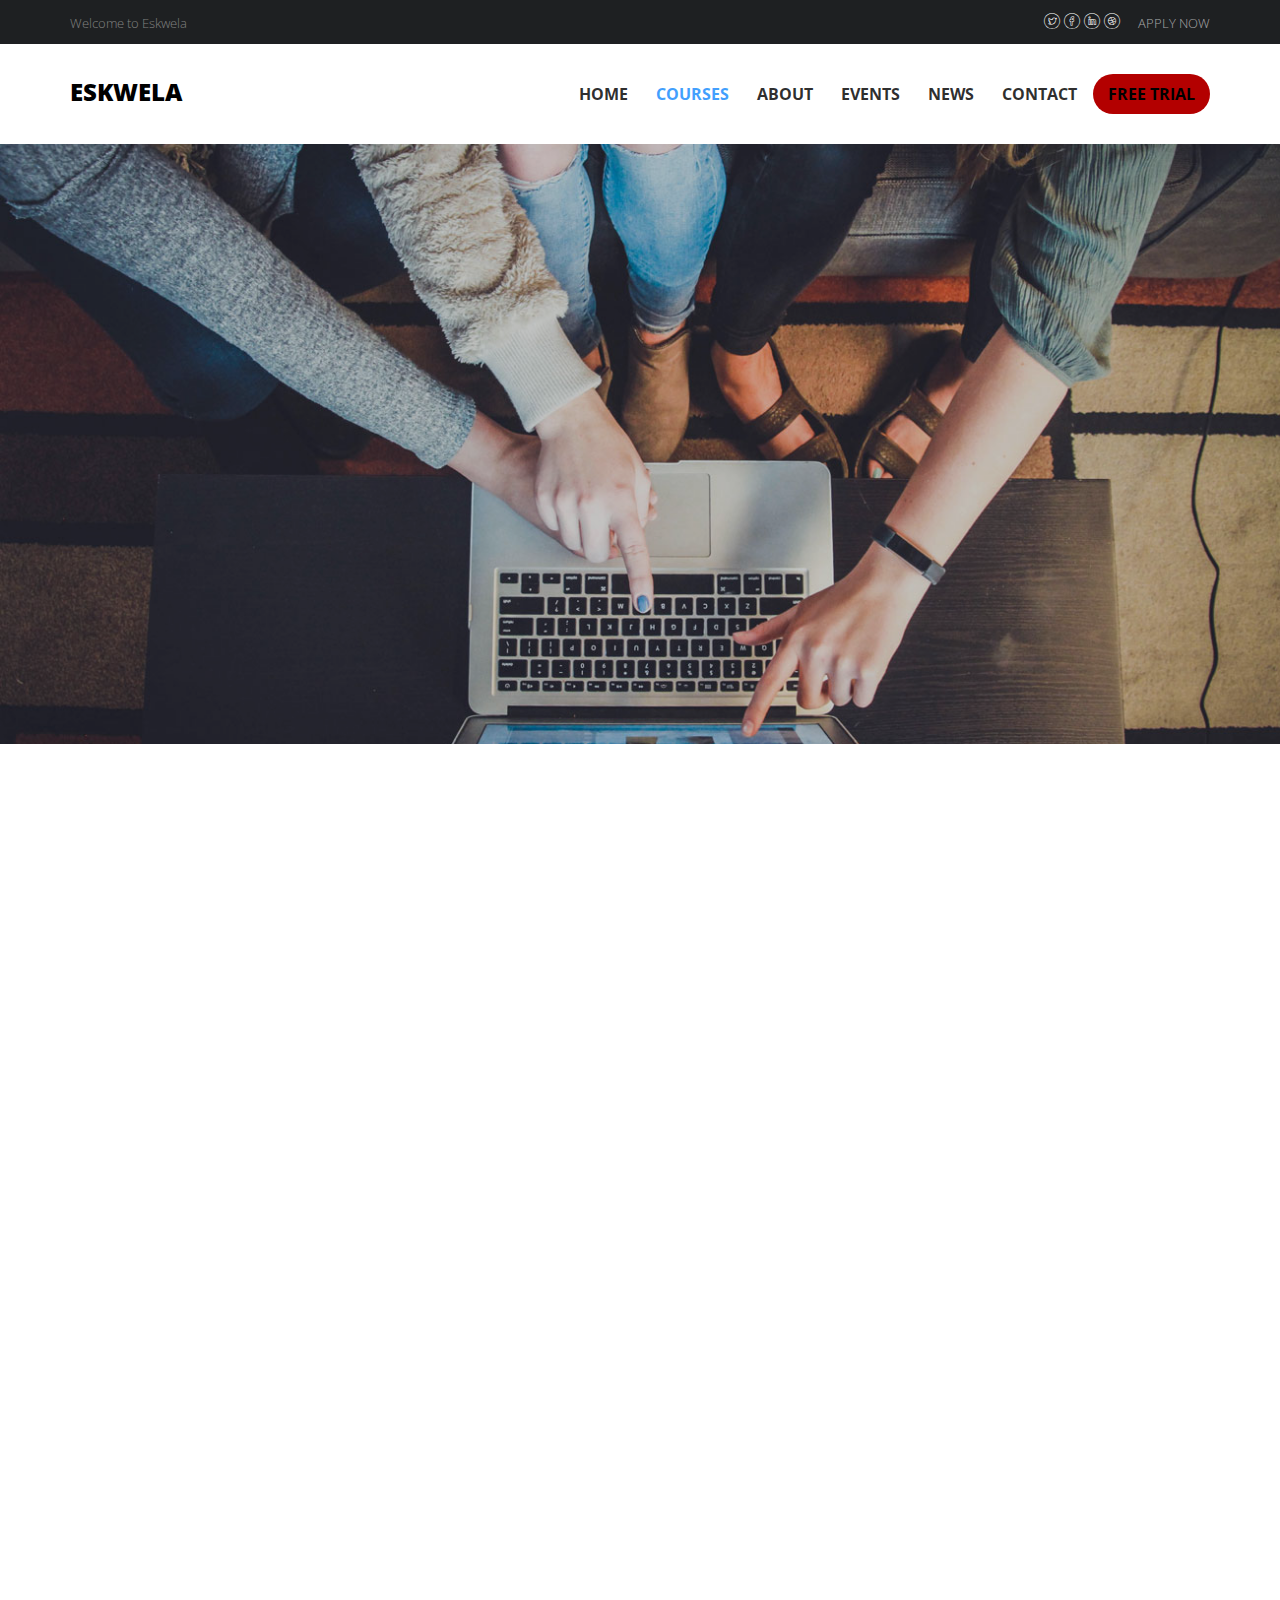
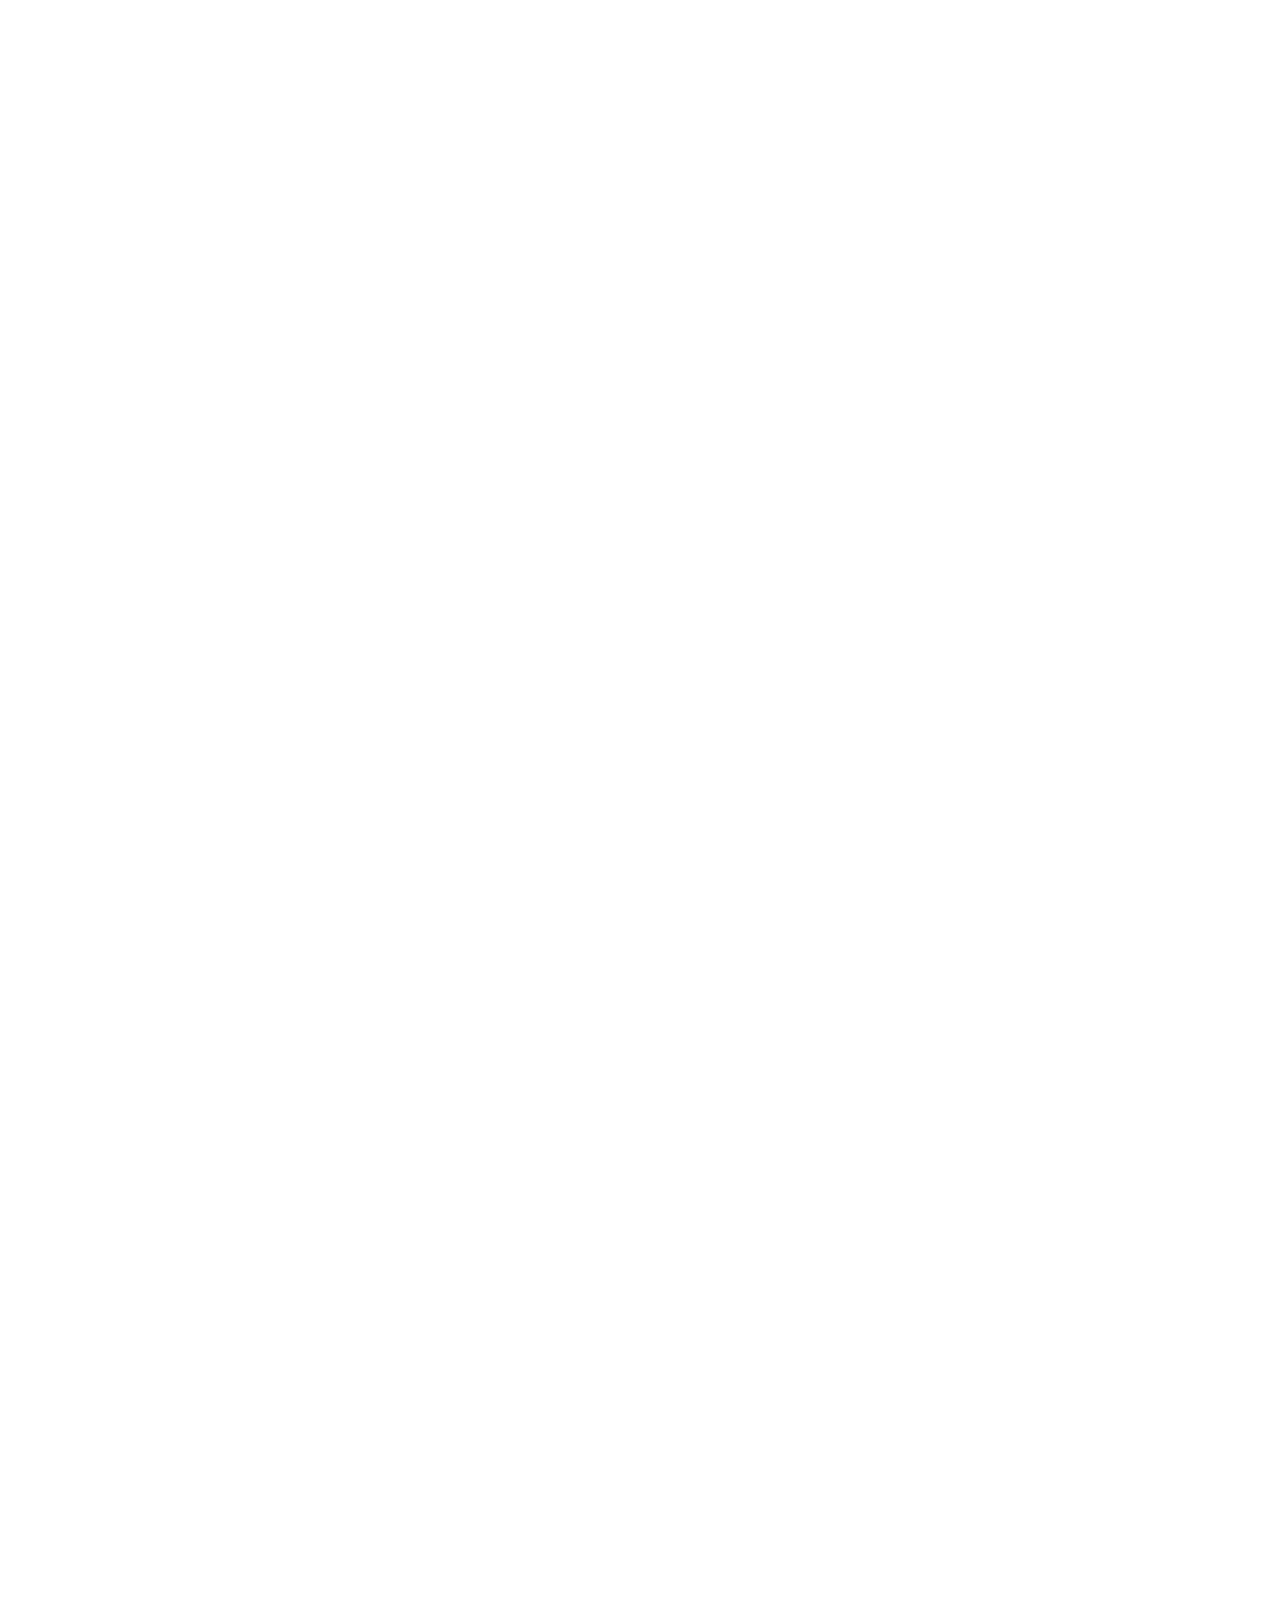
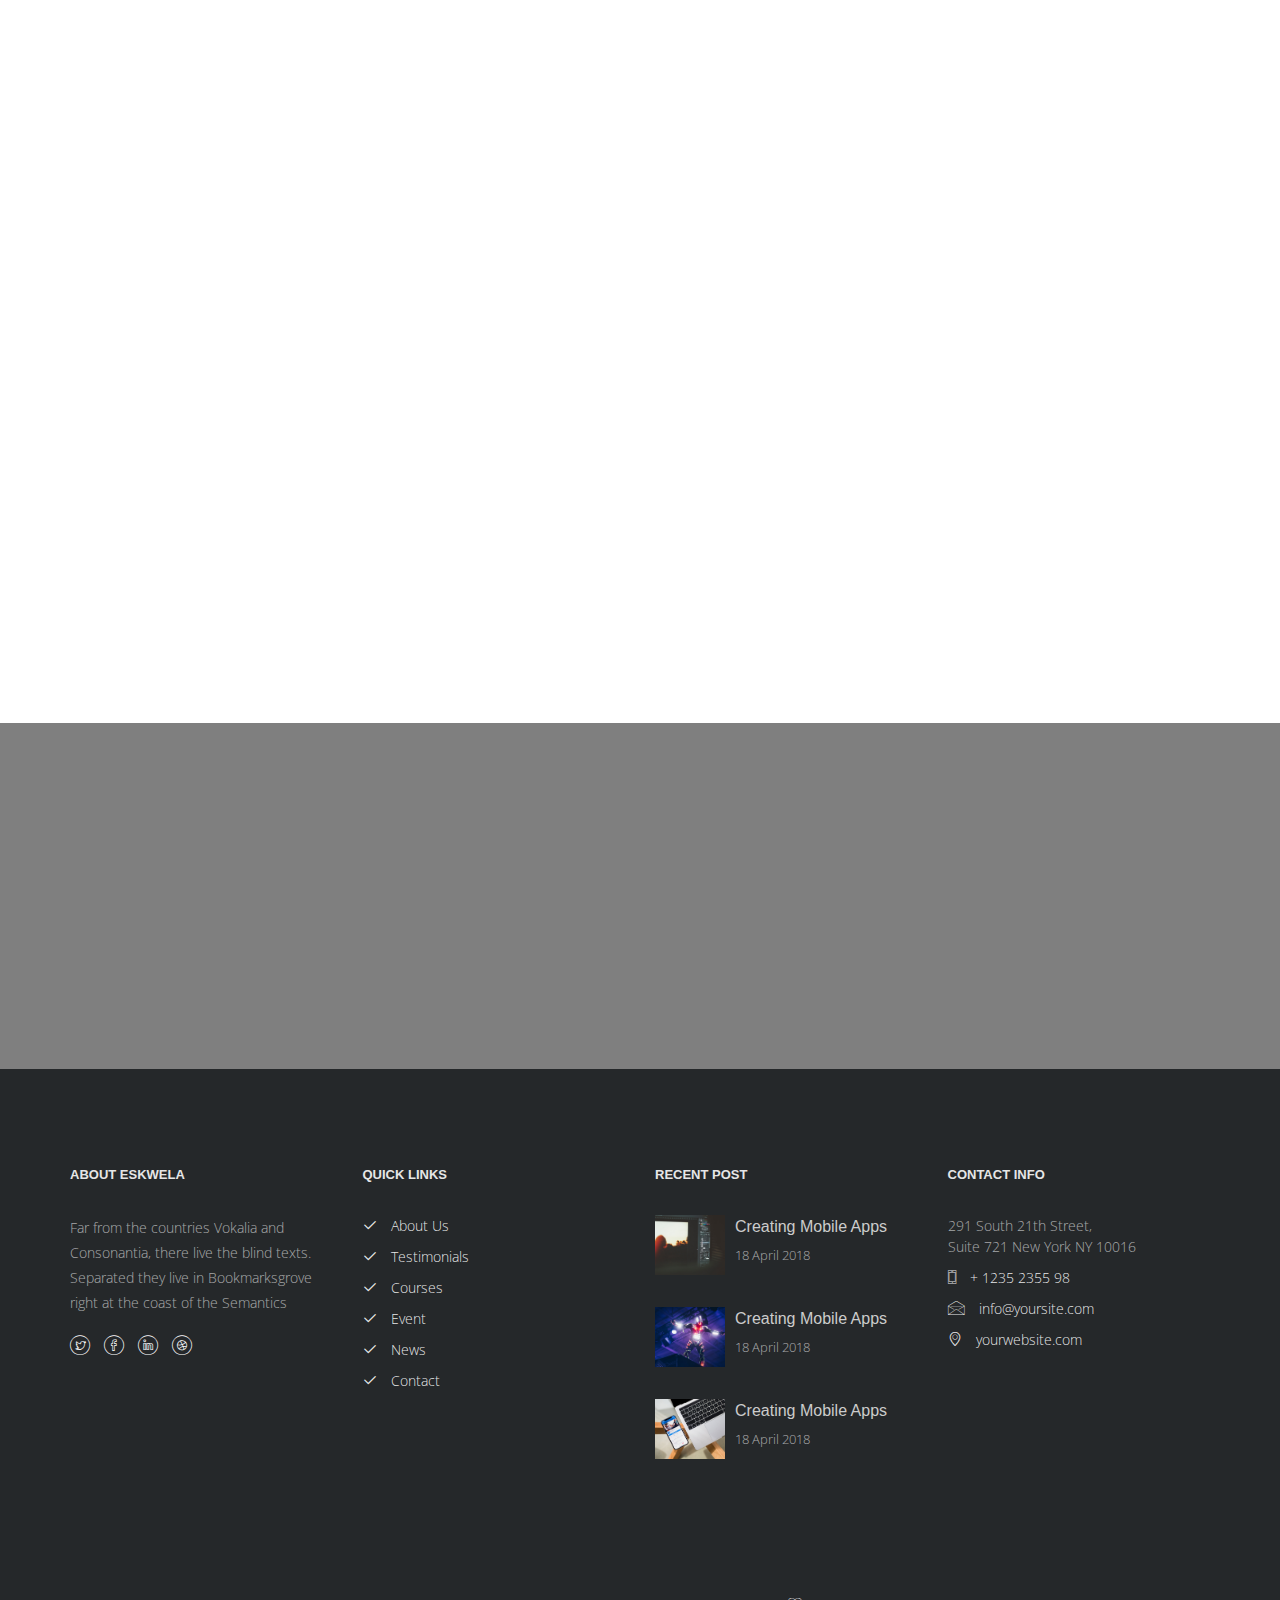
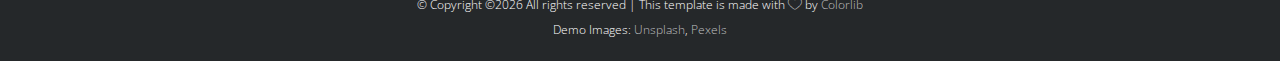
<file: courses-single.html>
<!DOCTYPE HTML>
<html>
	<head>
	<meta charset="utf-8">
	<meta http-equiv="X-UA-Compatible" content="IE=edge">
	<title>Eskwela Template</title>
	<meta name="viewport" content="width=device-width, initial-scale=1">
	<meta name="description" content="" />
	<meta name="keywords" content="" />
	<meta name="author" content="" />

  <!-- Facebook and Twitter integration -->
	<meta property="og:title" content=""/>
	<meta property="og:image" content=""/>
	<meta property="og:url" content=""/>
	<meta property="og:site_name" content=""/>
	<meta property="og:description" content=""/>
	<meta name="twitter:title" content="" />
	<meta name="twitter:image" content="" />
	<meta name="twitter:url" content="" />
	<meta name="twitter:card" content="" />

	<link href="https://fonts.googleapis.com/css?family=Open+Sans:400,700,800" rel="stylesheet">
	<link href="https://fonts.googleapis.com/css?family=Playfair+Display:400,700" rel="stylesheet">
	
	<!-- Animate.css -->
	<link rel="stylesheet" href="css/animate.css">
	<!-- Icomoon Icon Fonts-->
	<link rel="stylesheet" href="css/icomoon.css">
	<!-- Bootstrap  -->
	<link rel="stylesheet" href="css/bootstrap.css">

	<!-- Magnific Popup -->
	<link rel="stylesheet" href="css/magnific-popup.css">

	<!-- Flexslider  -->
	<link rel="stylesheet" href="css/flexslider.css">

	<!-- Owl Carousel -->
	<link rel="stylesheet" href="css/owl.carousel.min.css">
	<link rel="stylesheet" href="css/owl.theme.default.min.css">
	
	<!-- Flaticons  -->
	<link rel="stylesheet" href="fonts/flaticon/font/flaticon.css">

	<!-- Theme style  -->
	<link rel="stylesheet" href="css/style.css">

	<!-- Modernizr JS -->
	<script src="js/modernizr-2.6.2.min.js"></script>
	<!-- FOR IE9 below -->
	<!--[if lt IE 9]>
	<script src="js/respond.min.js"></script>
	<![endif]-->

	</head>
	<body>
		
	<div class="colorlib-loader"></div>

	<div id="page">
		<nav class="colorlib-nav" role="navigation">
			<div class="upper-menu">
				<div class="container">
					<div class="row">
						<div class="col-xs-4">
							<p>Welcome to Eskwela</p>
						</div>
						<div class="col-xs-6 col-md-push-2 text-right">
							<p>
								<ul class="colorlib-social-icons">
									<li><a href="#"><i class="icon-twitter"></i></a></li>
									<li><a href="#"><i class="icon-facebook"></i></a></li>
									<li><a href="#"><i class="icon-linkedin"></i></a></li>
									<li><a href="#"><i class="icon-dribbble"></i></a></li>
								</ul>
							</p>
							<p class="btn-apply"><a href="#">Apply Now</a></p>
						</div>
					</div>
				</div>
			</div>
			<div class="top-menu">
				<div class="container">
					<div class="row">
						<div class="col-md-2">
							<div id="colorlib-logo"><a href="index.html">Eskwela</a></div>
						</div>
						<div class="col-md-10 text-right menu-1">
							<ul>
								<li><a href="index.html">Home</a></li>
								<li class="has-dropdown active">
									<a href="courses.html">Courses</a>
									<ul class="dropdown">
										<li><a href="courses-single.html">Courses Single</a></li>
										<li><a href="#">Mobile Apps</a></li>
										<li><a href="#">Website</a></li>
										<li><a href="#">Web Design</a></li>
										<li><a href="#">WordPress</a></li>
									</ul>
								</li>
								<li><a href="about.html">About</a></li>
								<li><a href="event.html">Events</a></li>
								<li><a href="news.html">News</a></li>
								<li><a href="contact.html">Contact</a></li>
								<li class="btn-cta"><a href="#"><span>Free Trial</span></a></li>
							</ul>
						</div>
					</div>
				</div>
			</div>
		</nav>
		<aside id="colorlib-hero">
			<div class="flexslider">
				<ul class="slides">
			   	<li style="background-image: url(images/img_bg_2.jpg);">
			   		<div class="overlay"></div>
			   		<div class="container-fluid">
			   			<div class="row">
				   			<div class="col-md-6 col-sm-12 col-md-offset-3 slider-text">
				   				<div class="slider-text-inner text-center">
				   					<h1>Courses Single</h1>
				   					<h2><span><a href="index.html">Home</a> | <a href="course.html">Courses</a> | Courses Single</span></h2>
				   				</div>
				   			</div>
				   		</div>
			   		</div>
			   	</li>
			  	</ul>
		  	</div>
		</aside>
		
		<div class="colorlib-classes">
			<div class="container">
				<div class="row">
					<div class="col-md-8 col-md-offset-2">
						<div class="row row-pb-lg">
							<div class="col-md-12 animate-box">
								<div class="classes class-single">
									<div class="classes-img" style="background-image: url(images/classes-1.jpg);">
										<span class="price text-center"><small>$450</small></span>
									</div>
									<div class="desc desc2">
										<h3><a href="#">Developing Mobile Apps</a></h3>
										<p>When she reached the first hills of the Italic Mountains, she had a last view back on the skyline of her hometown Bookmarksgrove, the headline of Alphabet Village and the subline of her own road, the Line Lane. Pityful a rethoric question ran over her cheek, then she continued her way.</p>
										<p>The Big Oxmox advised her not to do so, because there were thousands of bad Commas, wild Question Marks and devious Semikoli, but the Little Blind Text didn’t listen. She packed her seven versalia, put her initial into the belt and made herself on the way.</p>
										<blockquote>
											The Big Oxmox advised her not to do so, because there were thousands of bad Commas, wild Question Marks and devious Semikoli, but the Little Blind Text didn’t listen. She packed her seven versalia, put her initial into the belt and made herself on the way.
										</blockquote>
										<h3>Some Features</h3>
										<p>The Big Oxmox advised her not to do so, because there were thousands of bad Commas, wild Question Marks and devious Semikoli, but the Little Blind Text didn’t listen. She packed her seven versalia, put her initial into the belt and made herself on the way.</p>

										<p>On her way she met a copy. The copy warned the Little Blind Text, that where it came from it would have been rewritten a thousand times and everything that was left from its origin would be the word "and" and the Little Blind Text should turn around and return to its own, safe country. But nothing the copy said could convince her and so it didn’t take long until a few insidious Copy Writers ambushed her, made her drunk with Longe and Parole and dragged her into their agency, where they abused her for their.</p>
										<p><a href="#" class="btn btn-primary btn-outline btn-lg">Live Preview</a> or <a href="#" class="btn btn-primary btn-lg">Download File</a></p>
									</div>
								</div>
							</div>
						</div>
						<div class="row row-pb-lg animate-box">
							<div class="col-md-12">
								<h2 class="colorlib-heading-2">23 Comments</h2>
								<div class="review">
						   		<div class="user-img" style="background-image: url(images/person1.jpg)"></div>
						   		<div class="desc">
						   			<h4>
						   				<span class="text-left">Jacob Webb</span>
						   				<span class="text-right">24 March 2018</span>
						   			</h4>
						   			<p>When she reached the first hills of the Italic Mountains, she had a last view back on the skyline of her hometown Bookmarksgrov</p>
						   			<p class="star">
					   					<span class="text-left"><a href="#" class="reply"><i class="icon-reply"></i></a></span>
						   			</p>
						   		</div>
						   	</div>
						   	<div class="review">
						   		<div class="user-img" style="background-image: url(images/person2.jpg)"></div>
						   		<div class="desc">
						   			<h4>
						   				<span class="text-left">Jacob Webb</span>
						   				<span class="text-right">24 March 2018</span>
						   			</h4>
						   			<p>When she reached the first hills of the Italic Mountains, she had a last view back on the skyline of her hometown Bookmarksgrov</p>
						   			<p class="star">
					   					<span class="text-left"><a href="#" class="reply"><i class="icon-reply"></i></a></span>
						   			</p>
						   		</div>
						   	</div>
						   	<div class="review">
						   		<div class="user-img" style="background-image: url(images/person3.jpg)"></div>
						   		<div class="desc">
						   			<h4>
						   				<span class="text-left">Jacob Webb</span>
						   				<span class="text-right">24 March 2018</span>
						   			</h4>
						   			<p>When she reached the first hills of the Italic Mountains, she had a last view back on the skyline of her hometown Bookmarksgrov</p>
						   			<p class="star">
					   					<span class="text-left"><a href="#" class="reply"><i class="icon-reply"></i></a></span>
						   			</p>
						   		</div>
						   	</div>
							</div>
						</div>

						<div class="row animate-box">
							<div class="col-md-12">
								<h2 class="colorlib-heading-2">Say something</h2>
								<form action="#">
									<div class="row form-group">
										<div class="col-md-6">
											<!-- <label for="fname">First Name</label> -->
											<input type="text" id="fname" class="form-control" placeholder="Your firstname">
										</div>
										<div class="col-md-6">
											<!-- <label for="lname">Last Name</label> -->
											<input type="text" id="lname" class="form-control" placeholder="Your lastname">
										</div>
									</div>

									<div class="row form-group">
										<div class="col-md-12">
											<!-- <label for="email">Email</label> -->
											<input type="text" id="email" class="form-control" placeholder="Your email address">
										</div>
									</div>

									<div class="row form-group">
										<div class="col-md-12">
											<!-- <label for="subject">Subject</label> -->
											<input type="text" id="subject" class="form-control" placeholder="Your subject of this message">
										</div>
									</div>

									<div class="row form-group">
										<div class="col-md-12">
											<!-- <label for="message">Message</label> -->
											<textarea name="message" id="message" cols="30" rows="10" class="form-control" placeholder="Say something about us"></textarea>
										</div>
									</div>
									<div class="form-group">
										<input type="submit" value="Post Comment" class="btn btn-primary">
									</div>
								</form>	
							</div>
						</div>
					</div>
				</div>
			</div>	
		</div>
	
		<div id="colorlib-subscribe" class="subs-img" style="background-image: url(images/img_bg_2.jpg);" data-stellar-background-ratio="0.5">
			<div class="overlay"></div>
			<div class="container">
				<div class="row">
					<div class="col-md-8 col-md-offset-2 text-center colorlib-heading animate-box">
						<h2>Subscribe Newsletter</h2>
						<p>Subscribe our newsletter and get latest update</p>
					</div>
				</div>
				<div class="row animate-box">
					<div class="col-md-6 col-md-offset-3">
						<div class="row">
							<div class="col-md-12">
							<form class="form-inline qbstp-header-subscribe">
								<div class="col-three-forth">
									<div class="form-group">
										<input type="text" class="form-control" id="email" placeholder="Enter your email">
									</div>
								</div>
								<div class="col-one-third">
									<div class="form-group">
										<button type="submit" class="btn btn-primary">Subscribe Now</button>
									</div>
								</div>
							</form>
							</div>
						</div>
					</div>
				</div>
			</div>
		</div>
		<footer id="colorlib-footer">
			<div class="container">
				<div class="row row-pb-md">
					<div class="col-md-3 colorlib-widget">
						<h4>About Eskwela</h4>
						<p>Far from the countries Vokalia and Consonantia, there live the blind texts. Separated they live in Bookmarksgrove right at the coast of the Semantics</p>
						<p>
							<ul class="colorlib-social-icons">
								<li><a href="#"><i class="icon-twitter"></i></a></li>
								<li><a href="#"><i class="icon-facebook"></i></a></li>
								<li><a href="#"><i class="icon-linkedin"></i></a></li>
								<li><a href="#"><i class="icon-dribbble"></i></a></li>
							</ul>
						</p>
					</div>
					<div class="col-md-3 colorlib-widget">
						<h4>Quick Links</h4>
						<p>
							<ul class="colorlib-footer-links">
								<li><a href="#"><i class="icon-check"></i> About Us</a></li>
								<li><a href="#"><i class="icon-check"></i> Testimonials</a></li>
								<li><a href="#"><i class="icon-check"></i> Courses</a></li>
								<li><a href="#"><i class="icon-check"></i> Event</a></li>
								<li><a href="#"><i class="icon-check"></i> News</a></li>
								<li><a href="#"><i class="icon-check"></i> Contact</a></li>
							</ul>
						</p>
					</div>

					<div class="col-md-3 colorlib-widget">
						<h4>Recent Post</h4>
						<div class="f-blog">
							<a href="blog.html" class="blog-img" style="background-image: url(images/blog-1.jpg);">
							</a>
							<div class="desc">
								<h2><a href="blog.html">Creating Mobile Apps</a></h2>
								<p class="admin"><span>18 April 2018</span></p>
							</div>
						</div>
						<div class="f-blog">
							<a href="blog.html" class="blog-img" style="background-image: url(images/blog-2.jpg);">
							</a>
							<div class="desc">
								<h2><a href="blog.html">Creating Mobile Apps</a></h2>
								<p class="admin"><span>18 April 2018</span></p>
							</div>
						</div>
						<div class="f-blog">
							<a href="blog.html" class="blog-img" style="background-image: url(images/blog-3.jpg);">
							</a>
							<div class="desc">
								<h2><a href="blog.html">Creating Mobile Apps</a></h2>
								<p class="admin"><span>18 April 2018</span></p>
							</div>
						</div>
					</div>

					<div class="col-md-3 colorlib-widget">
						<h4>Contact Info</h4>
						<ul class="colorlib-footer-links">
							<li>291 South 21th Street, <br> Suite 721 New York NY 10016</li>
							<li><a href="tel://1234567920"><i class="icon-phone"></i> + 1235 2355 98</a></li>
							<li><a href="mailto:info@yoursite.com"><i class="icon-envelope"></i> info@yoursite.com</a></li>
							<li><a href="http://luxehotel.com"><i class="icon-location4"></i> yourwebsite.com</a></li>
						</ul>
					</div>
				</div>
			</div>
			<div class="copy">
				<div class="container">
					<div class="row">
						<div class="col-md-12 text-center">
							<p>
								<small class="block">&copy; <!-- Link back to Colorlib can't be removed. Template is licensed under CC BY 3.0. -->
Copyright &copy;<script>document.write(new Date().getFullYear());</script> All rights reserved | This template is made with <i class="icon-heart" aria-hidden="true"></i> by <a href="https://colorlib.com" target="_blank">Colorlib</a>
<!-- Link back to Colorlib can't be removed. Template is licensed under CC BY 3.0. -->
</small><br> 
								<small class="block">Demo Images: <a href="http://unsplash.co/" target="_blank">Unsplash</a>, <a href="http://pexels.com/" target="_blank">Pexels</a></small>
							</p>
						</div>
					</div>
				</div>
			</div>
		</footer>
	</div>

	<div class="gototop js-top">
		<a href="#" class="js-gotop"><i class="icon-arrow-up2"></i></a>
	</div>
	
	<!-- jQuery -->
	<script src="js/jquery.min.js"></script>
	<!-- jQuery Easing -->
	<script src="js/jquery.easing.1.3.js"></script>
	<!-- Bootstrap -->
	<script src="js/bootstrap.min.js"></script>
	<!-- Waypoints -->
	<script src="js/jquery.waypoints.min.js"></script>
	<!-- Stellar Parallax -->
	<script src="js/jquery.stellar.min.js"></script>
	<!-- Flexslider -->
	<script src="js/jquery.flexslider-min.js"></script>
	<!-- Owl carousel -->
	<script src="js/owl.carousel.min.js"></script>
	<!-- Magnific Popup -->
	<script src="js/jquery.magnific-popup.min.js"></script>
	<script src="js/magnific-popup-options.js"></script>
	<!-- Counters -->
	<script src="js/jquery.countTo.js"></script>
	<!-- Main -->
	<script src="js/main.js"></script>

	</body>
</html>
</file>
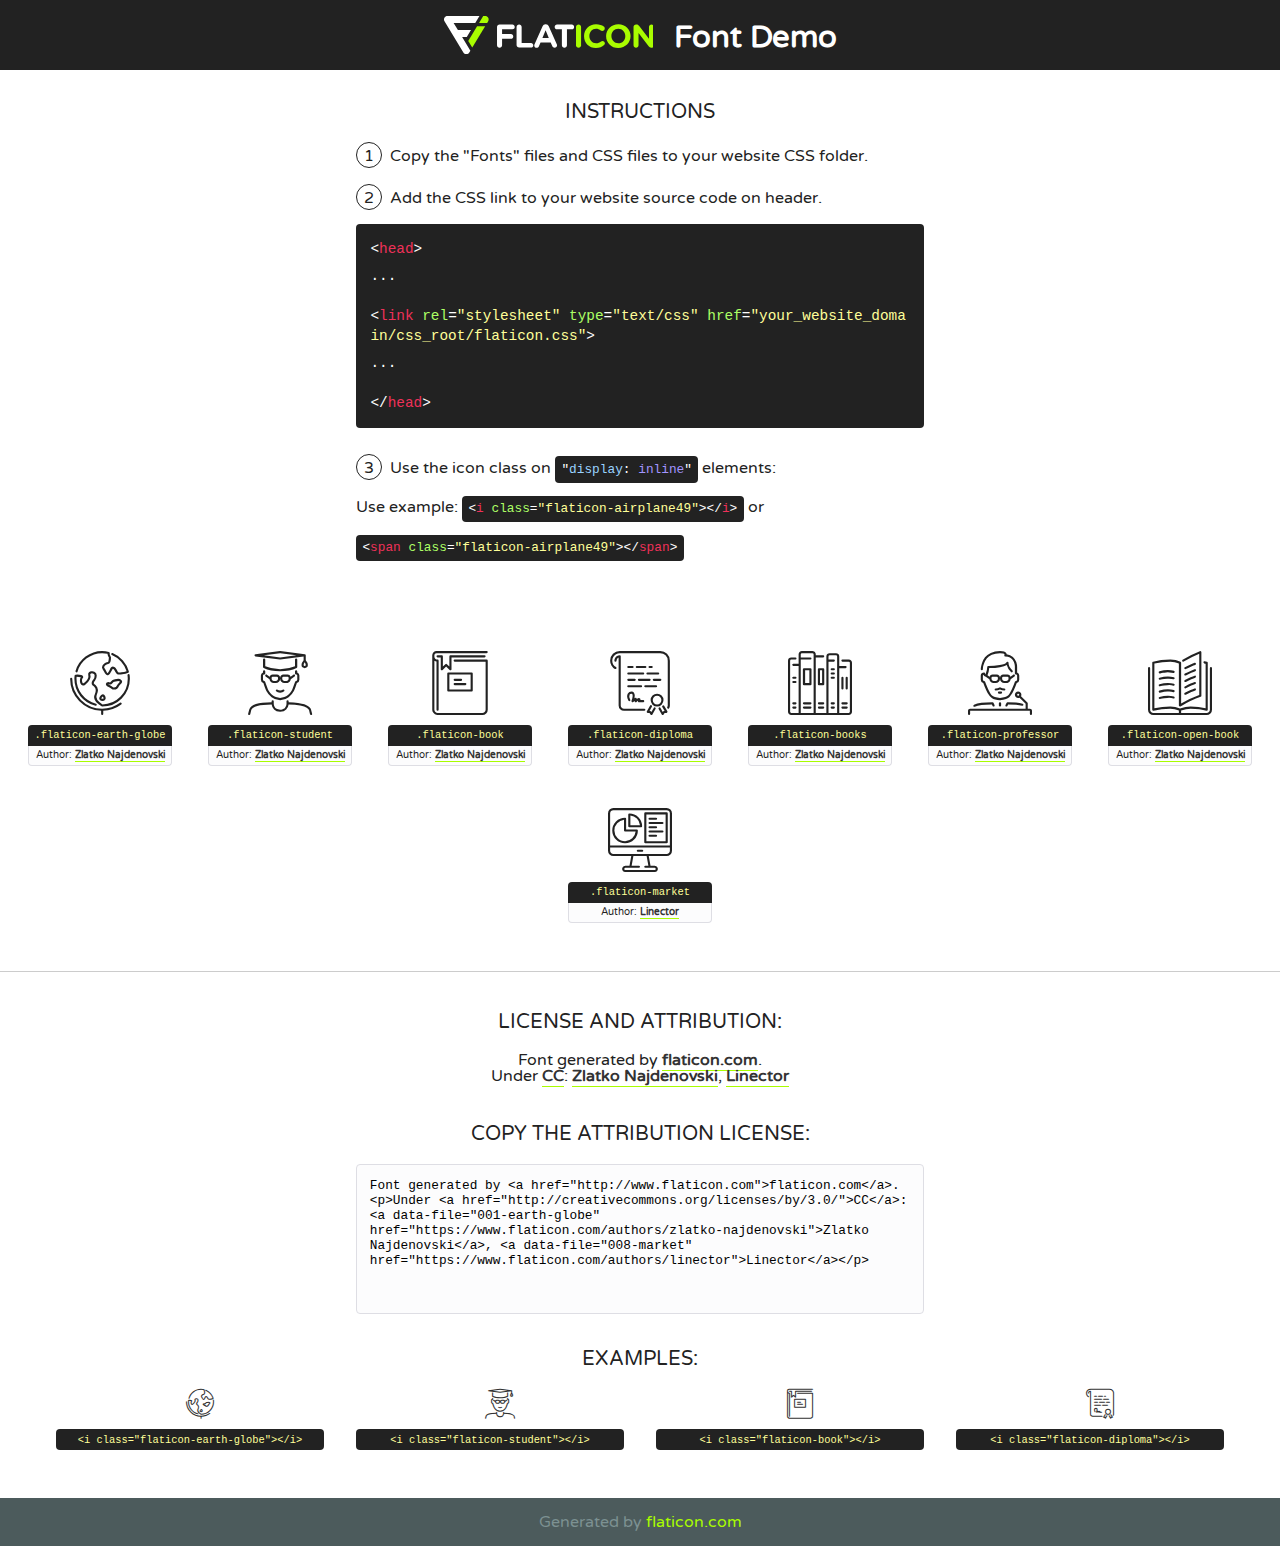
<file: fonts/flaticon/font/flaticon.html>
<!DOCTYPE html>
<!--
  Flaticon icon font: Flaticon
  Creation date: 22/04/2018 12:17
-->
<html>
<!DOCTYPE html>
<html>

<head>
    <title>Flaticon WebFont</title>
    <link href="http://fonts.googleapis.com/css?family=Varela+Round" rel="stylesheet" type="text/css" />
    <link rel="stylesheet" type="text/css" href="flaticon.css">
    <meta charset="UTF-8">
    <style>
    html, body, div, span, applet, object, iframe,
    h1, h2, h3, h4, h5, h6, p, blockquote, pre,
    a, abbr, acronym, address, big, cite, code,
    del, dfn, em, img, ins, kbd, q, s, samp,
    small, strike, strong, sub, sup, tt, var,
    b, u, i, center,
    dl, dt, dd, ol, ul, li,
    fieldset, form, label, legend,
    table, caption, tbody, tfoot, thead, tr, th, td,
    article, aside, canvas, details, embed, 
    figure, figcaption, footer, header, hgroup, 
    menu, nav, output, ruby, section, summary,
    time, mark, audio, video {
        margin: 0;
        padding: 0;
        border: 0;
        font-size: 100%;
        font: inherit;
        vertical-align: baseline;
    }
    /* HTML5 display-role reset for older browsers */
    article, aside, details, figcaption, figure, 
    footer, header, hgroup, menu, nav, section {
        display: block;
    }
    body {
        line-height: 1;
    }
    ol, ul {
        list-style: none;
    }
    blockquote, q {
        quotes: none;
    }
    blockquote:before, blockquote:after,
    q:before, q:after {
        content: '';
        content: none;
    }
    table {
        border-collapse: collapse;
        border-spacing: 0;
    }
    body {
        font-family: 'Varela Round', Helvetica, Arial, sans-serif;
        font-size: 16px;
        color: #222;
    }
    a {
        color: #333;
        border-bottom: 1px solid #a9fd00;
        font-weight: bold;
        text-decoration: none;
    }
    * {
        -moz-box-sizing: border-box;
        -webkit-box-sizing: border-box;
        box-sizing: border-box;
        margin: 0;
        padding: 0;
    }
    [class^="flaticon-"]:before, [class*=" flaticon-"]:before, [class^="flaticon-"]:after, [class*=" flaticon-"]:after {
        font-family: Flaticon;
        font-size: 30px;
        font-style: normal;
        margin-left: 20px;
        color: #333;
    }
    .wrapper {
        max-width: 600px;
        margin: auto;
        padding: 0 1em;
    }
    .title {
        font-size: 1.25em;
        text-align: center;
        margin-bottom: 1em;
        text-transform: uppercase;
    }
    header {
        text-align: center;
        background-color: #222;
        color: #fff;
        padding: 1em;
    }
    header .logo {
        width: 210px;
        height: 38px;
        display: inline-block;
        vertical-align: middle;
        margin-right: 1em;
        border: none;
    }
    header strong {
        font-size: 1.95em;
        font-weight: bold;
        vertical-align: middle;
        margin-top: 5px;
        display: inline-block;
    }
    .demo {
        margin: 2em auto;
        line-height: 1.25em;
    }
    .demo ul li {
        margin-bottom: 1em;
    }
    .demo ul li .num {
        color: #222;
        border-radius: 20px;
        display: inline-block;
        width: 26px;
        padding: 3px;
        height: 26px;
        text-align: center;
        margin-right: 0.5em;
        border: 1px solid #222;
    }
    .demo ul li code {
        background-color: #222;
        border-radius: 4px;
        padding: 0.25em 0.5em;
        display: inline-block;
        color: #fff;
        font-family: Consolas,Monaco,Lucida Console,Liberation Mono,DejaVu Sans Mono,Bitstream Vera Sans Mono,Courier New, monospace;
        font-weight: lighter;
        margin-top: 1em;
        font-size: 0.8em;
        word-break: break-all;
    }
    .demo ul li code.big {
        padding: 1em;
        font-size: 0.9em;
    }
    .demo ul li code .red {
        color: #EF3159;
    }
    .demo ul li code .green {
        color: #ACFF65;
    }
    .demo ul li code .yellow {
        color: #FFFF99;
    }
    .demo ul li code .blue {
        color: #99D3FF;
    }
    .demo ul li code .purple {
        color: #A295FF;
    }
    .demo ul li code .dots {
        margin-top: 0.5em;
        display: block;
    }
    #glyphs {
        border-bottom: 1px solid #ccc;
        padding: 2em 0;
        text-align: center;
    }
    .glyph {
        display: inline-block;
        width: 9em;
        margin: 1em;
        text-align: center;
        vertical-align: top;
        background: #FFF;
    }
    .glyph .glyph-icon {
        padding: 10px;
        display: block;
        font-family:"Flaticon";
        font-size: 64px;
        line-height: 1;
    }
    .glyph .glyph-icon:before {
        font-size: 64px;
        color: #222;
        margin-left: 0;
    }
    .class-name {
        font-size: 0.65em;
        background-color: #222;
        color: #fff;
        border-radius: 4px 4px 0 0;
        padding: 0.5em;
        color: #FFFF99;
        font-family: Consolas,Monaco,Lucida Console,Liberation Mono,DejaVu Sans Mono,Bitstream Vera Sans Mono,Courier New, monospace;
    }
    .author-name {
        font-size: 0.6em;
        background-color: #fcfcfd;
        border: 1px solid #DEDEE4;
        border-top: 0;
        border-radius: 0 0 4px 4px;
        padding: 0.5em;
    }
    .class-name:last-child {
        font-size: 10px;
        color:#888;
    }
    .class-name:last-child a {
        font-size: 10px;
        color:#555;
    }
    .class-name:last-child a:hover {
        color:#a9fd00;
    }
    .glyph > input {
        display: block;
        width: 100px;
        margin: 5px auto;
        text-align: center;
        font-size: 12px;
        cursor: text;
    }
    .glyph > input.icon-input {
        font-family:"Flaticon";
        font-size: 16px;
        margin-bottom: 10px;
    }
    .attribution .title {
        margin-top: 2em;
    }
    .attribution textarea {
        background-color: #fcfcfd;
        padding: 1em;
        border: none;
        box-shadow: none;
        border: 1px solid #DEDEE4;
        border-radius: 4px;
        resize: none;
        width: 100%;
        height: 150px;
        font-size: 0.8em;
        font-family: Consolas,Monaco,Lucida Console,Liberation Mono,DejaVu Sans Mono,Bitstream Vera Sans Mono,Courier New, monospace;
        -webkit-appearance: none;
    }
    .iconsuse {
        margin: 2em auto;
        text-align: center;
        max-width: 1200px;
    }
    .iconsuse:after {
        content: '';
        display: table;
        clear: both;
    }
    .iconsuse .image {
        float: left;
        width: 25%;
        padding: 0 1em;
    }
    .iconsuse .image p {
        margin-bottom: 1em;
    }
    .iconsuse .image span {
        display: block;
        font-size: 0.65em;
        background-color: #222;
        color: #fff;
        border-radius: 4px;
        padding: 0.5em;
        color: #FFFF99;
        margin-top: 1em;
        font-family: Consolas,Monaco,Lucida Console,Liberation Mono,DejaVu Sans Mono,Bitstream Vera Sans Mono,Courier New, monospace;
    }
    #footer {
        text-align: center;
        background-color: #4C5B5C;
        color: #7c9192;
        padding: 1em;
    }
    #footer a {
        border: none;
        color: #a9fd00;
        font-weight: normal;
    }
    @media (max-width: 960px) {
        .iconsuse .image {
            width: 50%;
        }
    }
    @media (max-width: 560px) {
        .iconsuse .image {
            width: 100%;
        }
    }
    </style>
</head>

<body class="characters-off">

    <header>
        <a href="http://www.flaticon.com" target="_blank" class="logo">
            <svg version="1.1" xmlns="http://www.w3.org/2000/svg" xmlns:xlink="http://www.w3.org/1999/xlink" xmlns:a="http://ns.adobe.com/AdobeSVGViewerExtensions/3.0/" viewBox="0 0 560.875 102.036" enable-background="new 0 0 560.875 102.036" xml:space="preserve">
                <defs>
                </defs>
                <g>
                    <g class="letters">
                        <path fill="#ffffff" d="M141.596,29.675c0-3.777,2.985-6.767,6.764-6.767h34.438c3.426,0,6.15,2.728,6.15,6.15
                        c0,3.43-2.724,6.149-6.15,6.149h-27.674v13.091h23.719c3.429,0,6.151,2.724,6.151,6.15c0,3.43-2.723,6.149-6.151,6.149h-23.719
                        v17.574c0,3.773-2.986,6.761-6.764,6.761c-3.779,0-6.764-2.989-6.764-6.761V29.675z"></path>
                        <path fill="#ffffff" d="M193.844,29.149c0-3.781,2.985-6.767,6.764-6.767c3.776,0,6.763,2.985,6.763,6.767v42.957h25.039
                        c3.426,0,6.149,2.726,6.149,6.153c0,3.425-2.723,6.15-6.149,6.15h-31.802c-3.779,0-6.764-2.986-6.764-6.768V29.149z"></path>
                        <path fill="#ffffff" d="M241.891,75.71l21.438-48.407c1.492-3.341,4.215-5.357,7.906-5.357h0.792
                        c3.686,0,6.323,2.017,7.815,5.357l21.439,48.407c0.436,0.967,0.701,1.845,0.701,2.723c0,3.602-2.809,6.501-6.414,6.501
                        c-3.161,0-5.269-1.845-6.499-4.655l-4.132-9.661h-27.059l-4.301,10.102c-1.144,2.631-3.426,4.214-6.237,4.214
                        c-3.517,0-6.24-2.81-6.24-6.325C241.1,77.64,241.451,76.677,241.891,75.71z M279.932,58.666l-8.521-20.297l-8.526,20.297H279.932
                        z"></path>
                        <path fill="#ffffff" d="M314.864,35.387H301.86c-3.429,0-6.239-2.813-6.239-6.238c0-3.429,2.811-6.24,6.239-6.24h39.533
                        c3.426,0,6.237,2.811,6.237,6.24c0,3.425-2.811,6.238-6.237,6.238h-13.001v42.785c0,3.773-2.99,6.761-6.764,6.761
                        c-3.779,0-6.764-2.989-6.764-6.761V35.387z"></path>
                        <path fill="#A9FD00" d="M352.615,29.149c0-3.781,2.985-6.767,6.767-6.767c3.774,0,6.761,2.985,6.761,6.767v49.024
                        c0,3.773-2.987,6.761-6.761,6.761c-3.781,0-6.767-2.989-6.767-6.761V29.149z"></path>
                        <path fill="#A9FD00" d="M374.132,53.836v-0.179c0-17.481,13.178-31.801,32.065-31.801c9.22,0,15.459,2.458,20.557,6.238
                        c1.402,1.054,2.637,2.985,2.637,5.357c0,3.692-2.985,6.59-6.681,6.59c-1.845,0-3.071-0.702-4.044-1.319
                        c-3.776-2.813-7.729-4.393-12.562-4.393c-10.364,0-17.831,8.611-17.831,19.154v0.173c0,10.542,7.291,19.329,17.831,19.329
                        c5.715,0,9.492-1.756,13.359-4.834c1.049-0.874,2.458-1.491,4.039-1.491c3.429,0,6.325,2.813,6.325,6.236
                        c0,2.106-1.056,3.78-2.282,4.834c-5.539,4.834-12.036,7.733-21.878,7.733C387.572,85.464,374.132,71.493,374.132,53.836z"></path>
                        <path fill="#A9FD00" d="M433.009,53.836v-0.179c0-17.481,13.79-31.801,32.766-31.801c18.981,0,32.592,14.143,32.592,31.628v0.173
                        c0,17.483-13.785,31.807-32.769,31.807C446.625,85.464,433.009,71.32,433.009,53.836z M484.224,53.836v-0.179
                        c0-10.539-7.725-19.326-18.626-19.326c-10.893,0-18.449,8.611-18.449,19.154v0.173c0,10.542,7.73,19.329,18.626,19.329
                        C476.676,72.986,484.224,64.378,484.224,53.836z"></path>
                        <path fill="#A9FD00" d="M506.233,29.321c0-3.774,2.99-6.763,6.767-6.763h1.401c3.252,0,5.183,1.583,7.029,3.953l26.093,34.265
                        V29.059c0-3.692,2.99-6.677,6.681-6.677c3.683,0,6.671,2.985,6.671,6.677v48.934c0,3.78-2.987,6.765-6.764,6.765h-0.436
                        c-3.257,0-5.188-1.581-7.034-3.953l-27.056-35.492v32.944c0,3.687-2.985,6.676-6.678,6.676c-3.683,0-6.673-2.989-6.673-6.676
                        V29.321z"></path>
                    </g>
                    <g class="insignia">
                        <path fill="#ffffff" d="M48.372,56.137h12.517l11.156-18.537H37.186L25.688,18.539h57.825L94.668,0H9.271
                        C5.925,0,2.842,1.801,1.198,4.716c-1.644,2.907-1.593,6.482,0.134,9.343l50.38,83.501c1.678,2.781,4.689,4.476,7.938,4.476
                        c3.246,0,6.257-1.695,7.935-4.476l2.898-4.804L48.372,56.137z"></path>
                        <g class="i">
                            <path fill="#A9FD00" d="M93.575,18.539h0.031v0.004l21.652,0.004l2.705-4.488c1.727-2.861,1.778-6.436,0.133-9.343
                            C116.454,1.801,113.371,0,110.026,0h-5.294L93.575,18.539z"></path>
                            <polygon fill="#A9FD00" points="88.291,27.356 64.725,66.486 75.519,84.404 109.942,27.356"></polygon>
                        </g>
                    </g>
                </g>
            </svg>
        </a>
        <strong>Font Demo</strong>
    </header>


    <section class="demo wrapper">

        <p class="title">Instructions</p>

        <ul>
            <li>
                <span class="num">1</span>Copy the "Fonts" files and CSS files to your website CSS folder.
            </li>
            <li>
                <span class="num">2</span>Add the CSS link to your website source code on header.
                <code class="big">
                    &lt;<span class="red">head</span>&gt;
                    <br/><span class="dots">...</span>
                    <br/>&lt;<span class="red">link</span> <span class="green">rel</span>=<span class="yellow">"stylesheet"</span> <span class="green">type</span>=<span class="yellow">"text/css"</span> <span class="green">href</span>=<span class="yellow">"your_website_domain/css_root/flaticon.css"</span>&gt;
                    <br/><span class="dots">...</span>
                    <br/>&lt;/<span class="red">head</span>&gt;
                </code>
            </li>

            <li>
                <p>
                    <span class="num">3</span>Use the icon class on <code>"<span class="blue">display</span>:<span class="purple"> inline</span>"</code> elements:
                    <br />
                    Use example: <code>&lt;<span class="red">i</span> <span class="green">class</span>=<span class="yellow">&quot;flaticon-airplane49&quot;</span>&gt;&lt;/<span class="red">i</span>&gt;</code> or <code>&lt;<span class="red">span</span> <span class="green">class</span>=<span class="yellow">&quot;flaticon-airplane49&quot;</span>&gt;&lt;/<span class="red">span</span>&gt;</code>
            </li>
        </ul>

    </section>




   <section id="glyphs">          
    
      
        <div class="glyph"><div class="glyph-icon flaticon-earth-globe"></div>
            <div class="class-name">.flaticon-earth-globe</div>
            <div class="author-name">Author: <a data-file="001-earth-globe" href="https://www.flaticon.com/authors/zlatko-najdenovski">Zlatko Najdenovski</a> </div> 
        </div>        
        
        <div class="glyph"><div class="glyph-icon flaticon-student"></div>
            <div class="class-name">.flaticon-student</div>
            <div class="author-name">Author: <a data-file="002-student" href="https://www.flaticon.com/authors/zlatko-najdenovski">Zlatko Najdenovski</a> </div> 
        </div>        
        
        <div class="glyph"><div class="glyph-icon flaticon-book"></div>
            <div class="class-name">.flaticon-book</div>
            <div class="author-name">Author: <a data-file="003-book" href="https://www.flaticon.com/authors/zlatko-najdenovski">Zlatko Najdenovski</a> </div> 
        </div>        
        
        <div class="glyph"><div class="glyph-icon flaticon-diploma"></div>
            <div class="class-name">.flaticon-diploma</div>
            <div class="author-name">Author: <a data-file="004-diploma" href="https://www.flaticon.com/authors/zlatko-najdenovski">Zlatko Najdenovski</a> </div> 
        </div>        
        
        <div class="glyph"><div class="glyph-icon flaticon-books"></div>
            <div class="class-name">.flaticon-books</div>
            <div class="author-name">Author: <a data-file="005-books" href="https://www.flaticon.com/authors/zlatko-najdenovski">Zlatko Najdenovski</a> </div> 
        </div>        
        
        <div class="glyph"><div class="glyph-icon flaticon-professor"></div>
            <div class="class-name">.flaticon-professor</div>
            <div class="author-name">Author: <a data-file="006-professor" href="https://www.flaticon.com/authors/zlatko-najdenovski">Zlatko Najdenovski</a> </div> 
        </div>        
        
        <div class="glyph"><div class="glyph-icon flaticon-open-book"></div>
            <div class="class-name">.flaticon-open-book</div>
            <div class="author-name">Author: <a data-file="007-open-book" href="https://www.flaticon.com/authors/zlatko-najdenovski">Zlatko Najdenovski</a> </div> 
        </div>        
        
        <div class="glyph"><div class="glyph-icon flaticon-market"></div>
            <div class="class-name">.flaticon-market</div>
            <div class="author-name">Author: <a data-file="008-market" href="https://www.flaticon.com/authors/linector">Linector</a> </div> 
        </div>        
        

    </section>



    <section class="attribution wrapper"   style="text-align:center;">

      <div class="title">License and attribution:</div><div class="attrDiv">Font generated by <a href="http://www.flaticon.com">flaticon.com</a>. <div><p>Under <a href="http://creativecommons.org/licenses/by/3.0/">CC</a>: <a data-file="001-earth-globe" href="https://www.flaticon.com/authors/zlatko-najdenovski">Zlatko Najdenovski</a>, <a data-file="008-market" href="https://www.flaticon.com/authors/linector">Linector</a></p>  </div>
      </div>
      <div class="title">Copy the Attribution License:</div>

    <textarea onclick="this.focus();this.select();">Font generated by &lt;a href=&quot;http://www.flaticon.com&quot;&gt;flaticon.com&lt;/a&gt;. <p>Under <a href="http://creativecommons.org/licenses/by/3.0/">CC</a>: <a data-file="001-earth-globe" href="https://www.flaticon.com/authors/zlatko-najdenovski">Zlatko Najdenovski</a>, <a data-file="008-market" href="https://www.flaticon.com/authors/linector">Linector</a></p>  
     </textarea>

    </section>

    <section class="iconsuse">

          <div class="title">Examples:</div>            
             
            <div class="image">
                <p>
                    <i class="glyph-icon flaticon-earth-globe"></i> 
                    <span>&lt;i class=&quot;flaticon-earth-globe&quot;&gt;&lt;/i&gt;</span>
                </p>
            </div>
            
            <div class="image">
                <p>
                    <i class="glyph-icon flaticon-student"></i> 
                    <span>&lt;i class=&quot;flaticon-student&quot;&gt;&lt;/i&gt;</span>
                </p>
            </div>
            
            <div class="image">
                <p>
                    <i class="glyph-icon flaticon-book"></i> 
                    <span>&lt;i class=&quot;flaticon-book&quot;&gt;&lt;/i&gt;</span>
                </p>
            </div>
            
            <div class="image">
                <p>
                    <i class="glyph-icon flaticon-diploma"></i> 
                    <span>&lt;i class=&quot;flaticon-diploma&quot;&gt;&lt;/i&gt;</span>
                </p>
            </div>
                       
        </div>
                            
    </section>

<div id="footer">
    <div>Generated by <a href="http://www.flaticon.com">flaticon.com</a>
    </div>
</div>



</body>
</html>
</file>
<file: css/icomoon.css>
@font-face {
  font-family: 'icomoon';
  src:  url('fonts/icomoon.eot?5j2n32');
  src:  url('fonts/icomoon.eot?5j2n32#iefix') format('embedded-opentype'),
    url('fonts/icomoon.ttf?5j2n32') format('truetype'),
    url('fonts/icomoon.woff?5j2n32') format('woff'),
    url('fonts/icomoon.svg?5j2n32#icomoon') format('svg');
  font-weight: normal;
  font-style: normal;
}

[class^="icon-"], [class*=" icon-"] {
  /* use !important to prevent issues with browser extensions that change fonts */
  font-family: 'icomoon' !important;
  speak: none;
  font-style: normal;
  font-weight: normal;
  font-variant: normal;
  text-transform: none;
  line-height: 1;

  /* Better Font Rendering =========== */
  -webkit-font-smoothing: antialiased;
  -moz-osx-font-smoothing: grayscale;
}

.icon-eye2:before {
  content: "\e064";
}
.icon-paper-clip:before {
  content: "\e065";
}
.icon-mail5:before {
  content: "\e066";
}
.icon-toggle:before {
  content: "\e067";
}
.icon-layout:before {
  content: "\e068";
}
.icon-link2:before {
  content: "\e069";
}
.icon-bell2:before {
  content: "\e06a";
}
.icon-lock3:before {
  content: "\e06b";
}
.icon-unlock:before {
  content: "\e06c";
}
.icon-ribbon2:before {
  content: "\e06d";
}
.icon-image2:before {
  content: "\e06e";
}
.icon-signal:before {
  content: "\e06f";
}
.icon-target3:before {
  content: "\e070";
}
.icon-clipboard3:before {
  content: "\e071";
}
.icon-clock3:before {
  content: "\e072";
}
.icon-watch:before {
  content: "\e073";
}
.icon-air-play:before {
  content: "\e074";
}
.icon-camera3:before {
  content: "\e075";
}
.icon-video2:before {
  content: "\e076";
}
.icon-disc:before {
  content: "\e077";
}
.icon-printer3:before {
  content: "\e078";
}
.icon-monitor:before {
  content: "\e079";
}
.icon-server:before {
  content: "\e07a";
}
.icon-cog2:before {
  content: "\e07b";
}
.icon-heart3:before {
  content: "\e07c";
}
.icon-paragraph:before {
  content: "\e07d";
}
.icon-align-justify:before {
  content: "\e07e";
}
.icon-align-left:before {
  content: "\e07f";
}
.icon-align-center:before {
  content: "\e080";
}
.icon-align-right:before {
  content: "\e081";
}
.icon-book2:before {
  content: "\e082";
}
.icon-layers2:before {
  content: "\e083";
}
.icon-stack2:before {
  content: "\e084";
}
.icon-stack-2:before {
  content: "\e085";
}
.icon-paper:before {
  content: "\e086";
}
.icon-paper-stack:before {
  content: "\e087";
}
.icon-search3:before {
  content: "\e088";
}
.icon-zoom-in2:before {
  content: "\e089";
}
.icon-zoom-out2:before {
  content: "\e08a";
}
.icon-reply2:before {
  content: "\e08b";
}
.icon-circle-plus:before {
  content: "\e08c";
}
.icon-circle-minus:before {
  content: "\e08d";
}
.icon-circle-check:before {
  content: "\e08e";
}
.icon-circle-cross:before {
  content: "\e08f";
}
.icon-square-plus:before {
  content: "\e090";
}
.icon-square-minus:before {
  content: "\e091";
}
.icon-square-check:before {
  content: "\e092";
}
.icon-square-cross:before {
  content: "\e093";
}
.icon-microphone:before {
  content: "\e094";
}
.icon-record:before {
  content: "\e095";
}
.icon-skip-back:before {
  content: "\e096";
}
.icon-rewind:before {
  content: "\e097";
}
.icon-play4:before {
  content: "\e098";
}
.icon-pause3:before {
  content: "\e099";
}
.icon-stop3:before {
  content: "\e09a";
}
.icon-fast-forward:before {
  content: "\e09b";
}
.icon-skip-forward:before {
  content: "\e09c";
}
.icon-shuffle2:before {
  content: "\e09d";
}
.icon-repeat:before {
  content: "\e09e";
}
.icon-folder2:before {
  content: "\e09f";
}
.icon-umbrella:before {
  content: "\e0a0";
}
.icon-moon:before {
  content: "\e0a1";
}
.icon-thermometer:before {
  content: "\e0a2";
}
.icon-drop:before {
  content: "\e0a3";
}
.icon-sun2:before {
  content: "\e0a4";
}
.icon-cloud3:before {
  content: "\e0a5";
}
.icon-cloud-upload2:before {
  content: "\e0a6";
}
.icon-cloud-download2:before {
  content: "\e0a7";
}
.icon-upload4:before {
  content: "\e0a8";
}
.icon-download4:before {
  content: "\e0a9";
}
.icon-location3:before {
  content: "\e0aa";
}
.icon-location-2:before {
  content: "\e0ab";
}
.icon-map3:before {
  content: "\e0ac";
}
.icon-battery:before {
  content: "\e0ad";
}
.icon-head:before {
  content: "\e0ae";
}
.icon-briefcase3:before {
  content: "\e0af";
}
.icon-speech-bubble:before {
  content: "\e0b0";
}
.icon-anchor2:before {
  content: "\e0b1";
}
.icon-globe2:before {
  content: "\e0b2";
}
.icon-box:before {
  content: "\e0b3";
}
.icon-reload:before {
  content: "\e0b4";
}
.icon-share3:before {
  content: "\e0b5";
}
.icon-marquee:before {
  content: "\e0b6";
}
.icon-marquee-plus:before {
  content: "\e0b7";
}
.icon-marquee-minus:before {
  content: "\e0b8";
}
.icon-tag:before {
  content: "\e0b9";
}
.icon-power2:before {
  content: "\e0ba";
}
.icon-command2:before {
  content: "\e0bb";
}
.icon-alt:before {
  content: "\e0bc";
}
.icon-esc:before {
  content: "\e0bd";
}
.icon-bar-graph:before {
  content: "\e0be";
}
.icon-bar-graph-2:before {
  content: "\e0bf";
}
.icon-pie-graph:before {
  content: "\e0c0";
}
.icon-star:before {
  content: "\e0c1";
}
.icon-arrow-left3:before {
  content: "\e0c2";
}
.icon-arrow-right3:before {
  content: "\e0c3";
}
.icon-arrow-up3:before {
  content: "\e0c4";
}
.icon-arrow-down3:before {
  content: "\e0c5";
}
.icon-volume:before {
  content: "\e0c6";
}
.icon-mute:before {
  content: "\e0c7";
}
.icon-content-right:before {
  content: "\e100";
}
.icon-content-left:before {
  content: "\e101";
}
.icon-grid2:before {
  content: "\e102";
}
.icon-grid-2:before {
  content: "\e103";
}
.icon-columns:before {
  content: "\e104";
}
.icon-loader:before {
  content: "\e105";
}
.icon-bag:before {
  content: "\e106";
}
.icon-ban:before {
  content: "\e107";
}
.icon-flag3:before {
  content: "\e108";
}
.icon-trash:before {
  content: "\e109";
}
.icon-expand2:before {
  content: "\e110";
}
.icon-contract:before {
  content: "\e111";
}
.icon-maximize:before {
  content: "\e112";
}
.icon-minimize:before {
  content: "\e113";
}
.icon-plus2:before {
  content: "\e114";
}
.icon-minus2:before {
  content: "\e115";
}
.icon-check:before {
  content: "\e116";
}
.icon-cross2:before {
  content: "\e117";
}
.icon-move:before {
  content: "\e118";
}
.icon-delete:before {
  content: "\e119";
}
.icon-menu5:before {
  content: "\e120";
}
.icon-archive:before {
  content: "\e121";
}
.icon-inbox:before {
  content: "\e122";
}
.icon-outbox:before {
  content: "\e123";
}
.icon-file:before {
  content: "\e124";
}
.icon-file-add:before {
  content: "\e125";
}
.icon-file-subtract:before {
  content: "\e126";
}
.icon-help:before {
  content: "\e127";
}
.icon-open:before {
  content: "\e128";
}
.icon-ellipsis:before {
  content: "\e129";
}
.icon-heart4:before {
  content: "\e900";
}
.icon-cloud4:before {
  content: "\e901";
}
.icon-star2:before {
  content: "\e902";
}
.icon-tv2:before {
  content: "\e903";
}
.icon-sound:before {
  content: "\e904";
}
.icon-video3:before {
  content: "\e905";
}
.icon-trash2:before {
  content: "\e906";
}
.icon-user2:before {
  content: "\e907";
}
.icon-key3:before {
  content: "\e908";
}
.icon-search4:before {
  content: "\e909";
}
.icon-settings:before {
  content: "\e90a";
}
.icon-camera4:before {
  content: "\e90b";
}
.icon-tag2:before {
  content: "\e90c";
}
.icon-lock4:before {
  content: "\e90d";
}
.icon-bulb:before {
  content: "\e90e";
}
.icon-pen2:before {
  content: "\e90f";
}
.icon-diamond:before {
  content: "\e910";
}
.icon-display2:before {
  content: "\e911";
}
.icon-location4:before {
  content: "\e912";
}
.icon-eye3:before {
  content: "\e913";
}
.icon-bubble3:before {
  content: "\e914";
}
.icon-stack3:before {
  content: "\e915";
}
.icon-cup:before {
  content: "\e916";
}
.icon-phone3:before {
  content: "\e917";
}
.icon-news:before {
  content: "\e918";
}
.icon-mail6:before {
  content: "\e919";
}
.icon-like:before {
  content: "\e91a";
}
.icon-photo:before {
  content: "\e91b";
}
.icon-note:before {
  content: "\e91c";
}
.icon-clock4:before {
  content: "\e91d";
}
.icon-paperplane:before {
  content: "\e91e";
}
.icon-params:before {
  content: "\e91f";
}
.icon-banknote:before {
  content: "\e920";
}
.icon-data:before {
  content: "\e921";
}
.icon-music2:before {
  content: "\e922";
}
.icon-megaphone2:before {
  content: "\e923";
}
.icon-study:before {
  content: "\e924";
}
.icon-lab2:before {
  content: "\e925";
}
.icon-food:before {
  content: "\e926";
}
.icon-t-shirt:before {
  content: "\e927";
}
.icon-fire2:before {
  content: "\e928";
}
.icon-clip:before {
  content: "\e929";
}
.icon-shop:before {
  content: "\e92a";
}
.icon-calendar3:before {
  content: "\e92b";
}
.icon-wallet2:before {
  content: "\e92c";
}
.icon-vynil:before {
  content: "\e92d";
}
.icon-truck2:before {
  content: "\e92e";
}
.icon-world:before {
  content: "\e92f";
}
.icon-mobile:before {
  content: "\e000";
}
.icon-laptop:before {
  content: "\e001";
}
.icon-desktop:before {
  content: "\e002";
}
.icon-tablet:before {
  content: "\e003";
}
.icon-phone:before {
  content: "\e004";
}
.icon-document:before {
  content: "\e005";
}
.icon-documents:before {
  content: "\e006";
}
.icon-search:before {
  content: "\e007";
}
.icon-clipboard:before {
  content: "\e008";
}
.icon-newspaper:before {
  content: "\e009";
}
.icon-notebook:before {
  content: "\e00a";
}
.icon-book-open:before {
  content: "\e00b";
}
.icon-browser:before {
  content: "\e00c";
}
.icon-calendar:before {
  content: "\e00d";
}
.icon-presentation:before {
  content: "\e00e";
}
.icon-picture:before {
  content: "\e00f";
}
.icon-pictures:before {
  content: "\e010";
}
.icon-video:before {
  content: "\e011";
}
.icon-camera:before {
  content: "\e012";
}
.icon-printer:before {
  content: "\e013";
}
.icon-toolbox:before {
  content: "\e014";
}
.icon-briefcase:before {
  content: "\e015";
}
.icon-wallet:before {
  content: "\e016";
}
.icon-gift:before {
  content: "\e017";
}
.icon-bargraph:before {
  content: "\e018";
}
.icon-grid:before {
  content: "\e019";
}
.icon-expand:before {
  content: "\e01a";
}
.icon-focus:before {
  content: "\e01b";
}
.icon-edit:before {
  content: "\e01c";
}
.icon-adjustments:before {
  content: "\e01d";
}
.icon-ribbon:before {
  content: "\e01e";
}
.icon-hourglass:before {
  content: "\e01f";
}
.icon-lock:before {
  content: "\e020";
}
.icon-megaphone:before {
  content: "\e021";
}
.icon-shield:before {
  content: "\e022";
}
.icon-trophy:before {
  content: "\e023";
}
.icon-flag:before {
  content: "\e024";
}
.icon-map:before {
  content: "\e025";
}
.icon-puzzle:before {
  content: "\e026";
}
.icon-basket:before {
  content: "\e027";
}
.icon-envelope:before {
  content: "\e028";
}
.icon-streetsign:before {
  content: "\e029";
}
.icon-telescope:before {
  content: "\e02a";
}
.icon-gears:before {
  content: "\e02b";
}
.icon-key:before {
  content: "\e02c";
}
.icon-paperclip:before {
  content: "\e02d";
}
.icon-attachment:before {
  content: "\e02e";
}
.icon-pricetags:before {
  content: "\e02f";
}
.icon-lightbulb:before {
  content: "\e030";
}
.icon-layers:before {
  content: "\e031";
}
.icon-pencil:before {
  content: "\e032";
}
.icon-tools:before {
  content: "\e033";
}
.icon-tools-2:before {
  content: "\e034";
}
.icon-scissors:before {
  content: "\e035";
}
.icon-paintbrush:before {
  content: "\e036";
}
.icon-magnifying-glass:before {
  content: "\e037";
}
.icon-circle-compass:before {
  content: "\e038";
}
.icon-linegraph:before {
  content: "\e039";
}
.icon-mic:before {
  content: "\e03a";
}
.icon-strategy:before {
  content: "\e03b";
}
.icon-beaker:before {
  content: "\e03c";
}
.icon-caution:before {
  content: "\e03d";
}
.icon-recycle:before {
  content: "\e03e";
}
.icon-anchor:before {
  content: "\e03f";
}
.icon-profile-male:before {
  content: "\e040";
}
.icon-profile-female:before {
  content: "\e041";
}
.icon-bike:before {
  content: "\e042";
}
.icon-wine:before {
  content: "\e043";
}
.icon-hotairballoon:before {
  content: "\e044";
}
.icon-globe:before {
  content: "\e045";
}
.icon-genius:before {
  content: "\e046";
}
.icon-map-pin:before {
  content: "\e047";
}
.icon-dial:before {
  content: "\e048";
}
.icon-chat:before {
  content: "\e049";
}
.icon-heart:before {
  content: "\e04a";
}
.icon-cloud:before {
  content: "\e04b";
}
.icon-upload:before {
  content: "\e04c";
}
.icon-download:before {
  content: "\e04d";
}
.icon-target:before {
  content: "\e04e";
}
.icon-hazardous:before {
  content: "\e04f";
}
.icon-piechart:before {
  content: "\e050";
}
.icon-speedometer:before {
  content: "\e051";
}
.icon-global:before {
  content: "\e052";
}
.icon-compass:before {
  content: "\e053";
}
.icon-lifesaver:before {
  content: "\e054";
}
.icon-clock:before {
  content: "\e055";
}
.icon-aperture:before {
  content: "\e056";
}
.icon-quote:before {
  content: "\e057";
}
.icon-scope:before {
  content: "\e058";
}
.icon-alarmclock:before {
  content: "\e059";
}
.icon-refresh:before {
  content: "\e05a";
}
.icon-happy:before {
  content: "\e05b";
}
.icon-sad:before {
  content: "\e05c";
}
.icon-facebook:before {
  content: "\e05d";
}
.icon-twitter:before {
  content: "\e05e";
}
.icon-googleplus:before {
  content: "\e05f";
}
.icon-rss:before {
  content: "\e060";
}
.icon-tumblr:before {
  content: "\e061";
}
.icon-linkedin:before {
  content: "\e062";
}
.icon-dribbble:before {
  content: "\e063";
}
.icon-home:before {
  content: "\e930";
}
.icon-home2:before {
  content: "\e931";
}
.icon-home3:before {
  content: "\e932";
}
.icon-office:before {
  content: "\e933";
}
.icon-newspaper2:before {
  content: "\e934";
}
.icon-pencil2:before {
  content: "\e935";
}
.icon-pencil22:before {
  content: "\e936";
}
.icon-quill:before {
  content: "\e937";
}
.icon-pen:before {
  content: "\e938";
}
.icon-blog:before {
  content: "\e939";
}
.icon-eyedropper:before {
  content: "\e93a";
}
.icon-droplet:before {
  content: "\e93b";
}
.icon-paint-format:before {
  content: "\e93c";
}
.icon-image:before {
  content: "\e93d";
}
.icon-images:before {
  content: "\e93e";
}
.icon-camera2:before {
  content: "\e93f";
}
.icon-headphones:before {
  content: "\e940";
}
.icon-music:before {
  content: "\e941";
}
.icon-play:before {
  content: "\e942";
}
.icon-film:before {
  content: "\e943";
}
.icon-video-camera:before {
  content: "\e944";
}
.icon-dice:before {
  content: "\e945";
}
.icon-pacman:before {
  content: "\e946";
}
.icon-spades:before {
  content: "\e947";
}
.icon-clubs:before {
  content: "\e948";
}
.icon-diamonds:before {
  content: "\e949";
}
.icon-bullhorn:before {
  content: "\e94a";
}
.icon-connection:before {
  content: "\e94b";
}
.icon-podcast:before {
  content: "\e94c";
}
.icon-feed:before {
  content: "\e94d";
}
.icon-mic2:before {
  content: "\e94e";
}
.icon-book:before {
  content: "\e94f";
}
.icon-books:before {
  content: "\e950";
}
.icon-library:before {
  content: "\e951";
}
.icon-file-text:before {
  content: "\e952";
}
.icon-profile:before {
  content: "\e953";
}
.icon-file-empty:before {
  content: "\e954";
}
.icon-files-empty:before {
  content: "\e955";
}
.icon-file-text2:before {
  content: "\e956";
}
.icon-file-picture:before {
  content: "\e957";
}
.icon-file-music:before {
  content: "\e958";
}
.icon-file-play:before {
  content: "\e959";
}
.icon-file-video:before {
  content: "\e95a";
}
.icon-file-zip:before {
  content: "\e95b";
}
.icon-copy:before {
  content: "\e95c";
}
.icon-paste:before {
  content: "\e95d";
}
.icon-stack:before {
  content: "\e95e";
}
.icon-folder:before {
  content: "\e95f";
}
.icon-folder-open:before {
  content: "\e960";
}
.icon-folder-plus:before {
  content: "\e961";
}
.icon-folder-minus:before {
  content: "\e962";
}
.icon-folder-download:before {
  content: "\e963";
}
.icon-folder-upload:before {
  content: "\e964";
}
.icon-price-tag:before {
  content: "\e965";
}
.icon-price-tags:before {
  content: "\e966";
}
.icon-barcode:before {
  content: "\e967";
}
.icon-qrcode:before {
  content: "\e968";
}
.icon-ticket:before {
  content: "\e969";
}
.icon-cart:before {
  content: "\e96a";
}
.icon-coin-dollar:before {
  content: "\e96b";
}
.icon-coin-euro:before {
  content: "\e96c";
}
.icon-coin-pound:before {
  content: "\e96d";
}
.icon-coin-yen:before {
  content: "\e96e";
}
.icon-credit-card:before {
  content: "\e96f";
}
.icon-calculator:before {
  content: "\e970";
}
.icon-lifebuoy:before {
  content: "\e971";
}
.icon-phone2:before {
  content: "\e972";
}
.icon-phone-hang-up:before {
  content: "\e973";
}
.icon-address-book:before {
  content: "\e974";
}
.icon-envelop:before {
  content: "\e975";
}
.icon-pushpin:before {
  content: "\e976";
}
.icon-location:before {
  content: "\e977";
}
.icon-location2:before {
  content: "\e978";
}
.icon-compass2:before {
  content: "\e979";
}
.icon-compass22:before {
  content: "\e97a";
}
.icon-map2:before {
  content: "\e97b";
}
.icon-map22:before {
  content: "\e97c";
}
.icon-history:before {
  content: "\e97d";
}
.icon-clock2:before {
  content: "\e97e";
}
.icon-clock22:before {
  content: "\e97f";
}
.icon-alarm:before {
  content: "\e980";
}
.icon-bell:before {
  content: "\e981";
}
.icon-stopwatch:before {
  content: "\e982";
}
.icon-calendar2:before {
  content: "\e983";
}
.icon-printer2:before {
  content: "\e984";
}
.icon-keyboard:before {
  content: "\e985";
}
.icon-display:before {
  content: "\e986";
}
.icon-laptop2:before {
  content: "\e987";
}
.icon-mobile2:before {
  content: "\e988";
}
.icon-mobile22:before {
  content: "\e989";
}
.icon-tablet2:before {
  content: "\e98a";
}
.icon-tv:before {
  content: "\e98b";
}
.icon-drawer:before {
  content: "\e98c";
}
.icon-drawer2:before {
  content: "\e98d";
}
.icon-box-add:before {
  content: "\e98e";
}
.icon-box-remove:before {
  content: "\e98f";
}
.icon-download3:before {
  content: "\e990";
}
.icon-upload2:before {
  content: "\e991";
}
.icon-floppy-disk:before {
  content: "\e992";
}
.icon-drive:before {
  content: "\e993";
}
.icon-database:before {
  content: "\e994";
}
.icon-undo:before {
  content: "\e995";
}
.icon-redo:before {
  content: "\e996";
}
.icon-undo2:before {
  content: "\e997";
}
.icon-redo2:before {
  content: "\e998";
}
.icon-forward:before {
  content: "\e999";
}
.icon-reply:before {
  content: "\e99a";
}
.icon-bubble:before {
  content: "\e99b";
}
.icon-bubbles:before {
  content: "\e99c";
}
.icon-bubbles2:before {
  content: "\e99d";
}
.icon-bubble2:before {
  content: "\e99e";
}
.icon-bubbles3:before {
  content: "\e99f";
}
.icon-bubbles4:before {
  content: "\e9a0";
}
.icon-user:before {
  content: "\e9a1";
}
.icon-users:before {
  content: "\e9a2";
}
.icon-user-plus:before {
  content: "\e9a3";
}
.icon-user-minus:before {
  content: "\e9a4";
}
.icon-user-check:before {
  content: "\e9a5";
}
.icon-user-tie:before {
  content: "\e9a6";
}
.icon-quotes-left:before {
  content: "\e9a7";
}
.icon-quotes-right:before {
  content: "\e9a8";
}
.icon-hour-glass:before {
  content: "\e9a9";
}
.icon-spinner:before {
  content: "\e9aa";
}
.icon-spinner2:before {
  content: "\e9ab";
}
.icon-spinner3:before {
  content: "\e9ac";
}
.icon-spinner4:before {
  content: "\e9ad";
}
.icon-spinner5:before {
  content: "\e9ae";
}
.icon-spinner6:before {
  content: "\e9af";
}
.icon-spinner7:before {
  content: "\e9b0";
}
.icon-spinner8:before {
  content: "\e9b1";
}
.icon-spinner9:before {
  content: "\e9b2";
}
.icon-spinner10:before {
  content: "\e9b3";
}
.icon-spinner11:before {
  content: "\e9b4";
}
.icon-binoculars:before {
  content: "\e9b5";
}
.icon-search2:before {
  content: "\e9b6";
}
.icon-zoom-in:before {
  content: "\e9b7";
}
.icon-zoom-out:before {
  content: "\e9b8";
}
.icon-enlarge:before {
  content: "\e9b9";
}
.icon-shrink:before {
  content: "\e9ba";
}
.icon-enlarge2:before {
  content: "\e9bb";
}
.icon-shrink2:before {
  content: "\e9bc";
}
.icon-key2:before {
  content: "\e9bd";
}
.icon-key22:before {
  content: "\e9be";
}
.icon-lock2:before {
  content: "\e9bf";
}
.icon-unlocked:before {
  content: "\e9c0";
}
.icon-wrench:before {
  content: "\e9c1";
}
.icon-equalizer:before {
  content: "\e9c2";
}
.icon-equalizer2:before {
  content: "\e9c3";
}
.icon-cog:before {
  content: "\e9c4";
}
.icon-cogs:before {
  content: "\e9c5";
}
.icon-hammer:before {
  content: "\e9c6";
}
.icon-magic-wand:before {
  content: "\e9c7";
}
.icon-aid-kit:before {
  content: "\e9c8";
}
.icon-bug:before {
  content: "\e9c9";
}
.icon-pie-chart:before {
  content: "\e9ca";
}
.icon-stats-dots:before {
  content: "\e9cb";
}
.icon-stats-bars:before {
  content: "\e9cc";
}
.icon-stats-bars2:before {
  content: "\e9cd";
}
.icon-trophy2:before {
  content: "\e9ce";
}
.icon-gift2:before {
  content: "\e9cf";
}
.icon-glass:before {
  content: "\e9d0";
}
.icon-glass2:before {
  content: "\e9d1";
}
.icon-mug:before {
  content: "\e9d2";
}
.icon-spoon-knife:before {
  content: "\e9d3";
}
.icon-leaf:before {
  content: "\e9d4";
}
.icon-rocket:before {
  content: "\e9d5";
}
.icon-meter:before {
  content: "\e9d6";
}
.icon-meter2:before {
  content: "\e9d7";
}
.icon-hammer2:before {
  content: "\e9d8";
}
.icon-fire:before {
  content: "\e9d9";
}
.icon-lab:before {
  content: "\e9da";
}
.icon-magnet:before {
  content: "\e9db";
}
.icon-bin:before {
  content: "\e9dc";
}
.icon-bin2:before {
  content: "\e9dd";
}
.icon-briefcase2:before {
  content: "\e9de";
}
.icon-airplane:before {
  content: "\e9df";
}
.icon-truck:before {
  content: "\e9e0";
}
.icon-road:before {
  content: "\e9e1";
}
.icon-accessibility:before {
  content: "\e9e2";
}
.icon-target2:before {
  content: "\e9e3";
}
.icon-shield2:before {
  content: "\e9e4";
}
.icon-power:before {
  content: "\e9e5";
}
.icon-switch:before {
  content: "\e9e6";
}
.icon-power-cord:before {
  content: "\e9e7";
}
.icon-clipboard2:before {
  content: "\e9e8";
}
.icon-list-numbered:before {
  content: "\e9e9";
}
.icon-list:before {
  content: "\e9ea";
}
.icon-list2:before {
  content: "\e9eb";
}
.icon-tree:before {
  content: "\e9ec";
}
.icon-menu:before {
  content: "\e9ed";
}
.icon-menu2:before {
  content: "\e9ee";
}
.icon-menu3:before {
  content: "\e9ef";
}
.icon-menu4:before {
  content: "\e9f0";
}
.icon-cloud2:before {
  content: "\e9f1";
}
.icon-cloud-download:before {
  content: "\e9f2";
}
.icon-cloud-upload:before {
  content: "\e9f3";
}
.icon-cloud-check:before {
  content: "\e9f4";
}
.icon-download2:before {
  content: "\e9f5";
}
.icon-upload22:before {
  content: "\e9f6";
}
.icon-download32:before {
  content: "\e9f7";
}
.icon-upload3:before {
  content: "\e9f8";
}
.icon-sphere:before {
  content: "\e9f9";
}
.icon-earth:before {
  content: "\e9fa";
}
.icon-link:before {
  content: "\e9fb";
}
.icon-flag2:before {
  content: "\e9fc";
}
.icon-attachment2:before {
  content: "\e9fd";
}
.icon-eye:before {
  content: "\e9fe";
}
.icon-eye-plus:before {
  content: "\e9ff";
}
.icon-eye-minus:before {
  content: "\ea00";
}
.icon-eye-blocked:before {
  content: "\ea01";
}
.icon-bookmark:before {
  content: "\ea02";
}
.icon-bookmarks:before {
  content: "\ea03";
}
.icon-sun:before {
  content: "\ea04";
}
.icon-contrast:before {
  content: "\ea05";
}
.icon-brightness-contrast:before {
  content: "\ea06";
}
.icon-star-empty:before {
  content: "\ea07";
}
.icon-star-half:before {
  content: "\ea08";
}
.icon-star-full:before {
  content: "\ea09";
}
.icon-heart2:before {
  content: "\ea0a";
}
.icon-heart-broken:before {
  content: "\ea0b";
}
.icon-man:before {
  content: "\ea0c";
}
.icon-woman:before {
  content: "\ea0d";
}
.icon-man-woman:before {
  content: "\ea0e";
}
.icon-happy3:before {
  content: "\ea0f";
}
.icon-happy2:before {
  content: "\ea10";
}
.icon-smile:before {
  content: "\ea11";
}
.icon-smile2:before {
  content: "\ea12";
}
.icon-tongue:before {
  content: "\ea13";
}
.icon-tongue2:before {
  content: "\ea14";
}
.icon-sad2:before {
  content: "\ea15";
}
.icon-sad22:before {
  content: "\ea16";
}
.icon-wink:before {
  content: "\ea17";
}
.icon-wink2:before {
  content: "\ea18";
}
.icon-grin:before {
  content: "\ea19";
}
.icon-grin2:before {
  content: "\ea1a";
}
.icon-cool:before {
  content: "\ea1b";
}
.icon-cool2:before {
  content: "\ea1c";
}
.icon-angry:before {
  content: "\ea1d";
}
.icon-angry2:before {
  content: "\ea1e";
}
.icon-evil:before {
  content: "\ea1f";
}
.icon-evil2:before {
  content: "\ea20";
}
.icon-shocked:before {
  content: "\ea21";
}
.icon-shocked2:before {
  content: "\ea22";
}
.icon-baffled:before {
  content: "\ea23";
}
.icon-baffled2:before {
  content: "\ea24";
}
.icon-confused:before {
  content: "\ea25";
}
.icon-confused2:before {
  content: "\ea26";
}
.icon-neutral:before {
  content: "\ea27";
}
.icon-neutral2:before {
  content: "\ea28";
}
.icon-hipster:before {
  content: "\ea29";
}
.icon-hipster2:before {
  content: "\ea2a";
}
.icon-wondering:before {
  content: "\ea2b";
}
.icon-wondering2:before {
  content: "\ea2c";
}
.icon-sleepy:before {
  content: "\ea2d";
}
.icon-sleepy2:before {
  content: "\ea2e";
}
.icon-frustrated:before {
  content: "\ea2f";
}
.icon-frustrated2:before {
  content: "\ea30";
}
.icon-crying:before {
  content: "\ea31";
}
.icon-crying2:before {
  content: "\ea32";
}
.icon-point-up:before {
  content: "\ea33";
}
.icon-point-right:before {
  content: "\ea34";
}
.icon-point-down:before {
  content: "\ea35";
}
.icon-point-left:before {
  content: "\ea36";
}
.icon-warning:before {
  content: "\ea37";
}
.icon-notification:before {
  content: "\ea38";
}
.icon-question:before {
  content: "\ea39";
}
.icon-plus:before {
  content: "\ea3a";
}
.icon-minus:before {
  content: "\ea3b";
}
.icon-info:before {
  content: "\ea3c";
}
.icon-cancel-circle:before {
  content: "\ea3d";
}
.icon-blocked:before {
  content: "\ea3e";
}
.icon-cross:before {
  content: "\ea3f";
}
.icon-checkmark:before {
  content: "\ea40";
}
.icon-checkmark2:before {
  content: "\ea41";
}
.icon-spell-check:before {
  content: "\ea42";
}
.icon-enter:before {
  content: "\ea43";
}
.icon-exit:before {
  content: "\ea44";
}
.icon-play2:before {
  content: "\ea45";
}
.icon-pause:before {
  content: "\ea46";
}
.icon-stop:before {
  content: "\ea47";
}
.icon-previous:before {
  content: "\ea48";
}
.icon-next:before {
  content: "\ea49";
}
.icon-backward:before {
  content: "\ea4a";
}
.icon-forward2:before {
  content: "\ea4b";
}
.icon-play3:before {
  content: "\ea4c";
}
.icon-pause2:before {
  content: "\ea4d";
}
.icon-stop2:before {
  content: "\ea4e";
}
.icon-backward2:before {
  content: "\ea4f";
}
.icon-forward3:before {
  content: "\ea50";
}
.icon-first:before {
  content: "\ea51";
}
.icon-last:before {
  content: "\ea52";
}
.icon-previous2:before {
  content: "\ea53";
}
.icon-next2:before {
  content: "\ea54";
}
.icon-eject:before {
  content: "\ea55";
}
.icon-volume-high:before {
  content: "\ea56";
}
.icon-volume-medium:before {
  content: "\ea57";
}
.icon-volume-low:before {
  content: "\ea58";
}
.icon-volume-mute:before {
  content: "\ea59";
}
.icon-volume-mute2:before {
  content: "\ea5a";
}
.icon-volume-increase:before {
  content: "\ea5b";
}
.icon-volume-decrease:before {
  content: "\ea5c";
}
.icon-loop:before {
  content: "\ea5d";
}
.icon-loop2:before {
  content: "\ea5e";
}
.icon-infinite:before {
  content: "\ea5f";
}
.icon-shuffle:before {
  content: "\ea60";
}
.icon-arrow-up-left:before {
  content: "\ea61";
}
.icon-arrow-up:before {
  content: "\ea62";
}
.icon-arrow-up-right:before {
  content: "\ea63";
}
.icon-arrow-right:before {
  content: "\ea64";
}
.icon-arrow-down-right:before {
  content: "\ea65";
}
.icon-arrow-down:before {
  content: "\ea66";
}
.icon-arrow-down-left:before {
  content: "\ea67";
}
.icon-arrow-left:before {
  content: "\ea68";
}
.icon-arrow-up-left2:before {
  content: "\ea69";
}
.icon-arrow-up2:before {
  content: "\ea6a";
}
.icon-arrow-up-right2:before {
  content: "\ea6b";
}
.icon-arrow-right2:before {
  content: "\ea6c";
}
.icon-arrow-down-right2:before {
  content: "\ea6d";
}
.icon-arrow-down2:before {
  content: "\ea6e";
}
.icon-arrow-down-left2:before {
  content: "\ea6f";
}
.icon-arrow-left2:before {
  content: "\ea70";
}
.icon-circle-up:before {
  content: "\ea71";
}
.icon-circle-right:before {
  content: "\ea72";
}
.icon-circle-down:before {
  content: "\ea73";
}
.icon-circle-left:before {
  content: "\ea74";
}
.icon-tab:before {
  content: "\ea75";
}
.icon-move-up:before {
  content: "\ea76";
}
.icon-move-down:before {
  content: "\ea77";
}
.icon-sort-alpha-asc:before {
  content: "\ea78";
}
.icon-sort-alpha-desc:before {
  content: "\ea79";
}
.icon-sort-numeric-asc:before {
  content: "\ea7a";
}
.icon-sort-numberic-desc:before {
  content: "\ea7b";
}
.icon-sort-amount-asc:before {
  content: "\ea7c";
}
.icon-sort-amount-desc:before {
  content: "\ea7d";
}
.icon-command:before {
  content: "\ea7e";
}
.icon-shift:before {
  content: "\ea7f";
}
.icon-ctrl:before {
  content: "\ea80";
}
.icon-opt:before {
  content: "\ea81";
}
.icon-checkbox-checked:before {
  content: "\ea82";
}
.icon-checkbox-unchecked:before {
  content: "\ea83";
}
.icon-radio-checked:before {
  content: "\ea84";
}
.icon-radio-checked2:before {
  content: "\ea85";
}
.icon-radio-unchecked:before {
  content: "\ea86";
}
.icon-crop:before {
  content: "\ea87";
}
.icon-make-group:before {
  content: "\ea88";
}
.icon-ungroup:before {
  content: "\ea89";
}
.icon-scissors2:before {
  content: "\ea8a";
}
.icon-filter:before {
  content: "\ea8b";
}
.icon-font:before {
  content: "\ea8c";
}
.icon-ligature:before {
  content: "\ea8d";
}
.icon-ligature2:before {
  content: "\ea8e";
}
.icon-text-height:before {
  content: "\ea8f";
}
.icon-text-width:before {
  content: "\ea90";
}
.icon-font-size:before {
  content: "\ea91";
}
.icon-bold:before {
  content: "\ea92";
}
.icon-underline:before {
  content: "\ea93";
}
.icon-italic:before {
  content: "\ea94";
}
.icon-strikethrough:before {
  content: "\ea95";
}
.icon-omega:before {
  content: "\ea96";
}
.icon-sigma:before {
  content: "\ea97";
}
.icon-page-break:before {
  content: "\ea98";
}
.icon-superscript:before {
  content: "\ea99";
}
.icon-subscript:before {
  content: "\ea9a";
}
.icon-superscript2:before {
  content: "\ea9b";
}
.icon-subscript2:before {
  content: "\ea9c";
}
.icon-text-color:before {
  content: "\ea9d";
}
.icon-pagebreak:before {
  content: "\ea9e";
}
.icon-clear-formatting:before {
  content: "\ea9f";
}
.icon-table:before {
  content: "\eaa0";
}
.icon-table2:before {
  content: "\eaa1";
}
.icon-insert-template:before {
  content: "\eaa2";
}
.icon-pilcrow:before {
  content: "\eaa3";
}
.icon-ltr:before {
  content: "\eaa4";
}
.icon-rtl:before {
  content: "\eaa5";
}
.icon-section:before {
  content: "\eaa6";
}
.icon-paragraph-left:before {
  content: "\eaa7";
}
.icon-paragraph-center:before {
  content: "\eaa8";
}
.icon-paragraph-right:before {
  content: "\eaa9";
}
.icon-paragraph-justify:before {
  content: "\eaaa";
}
.icon-indent-increase:before {
  content: "\eaab";
}
.icon-indent-decrease:before {
  content: "\eaac";
}
.icon-share:before {
  content: "\eaad";
}
.icon-new-tab:before {
  content: "\eaae";
}
.icon-embed:before {
  content: "\eaaf";
}
.icon-embed2:before {
  content: "\eab0";
}
.icon-terminal:before {
  content: "\eab1";
}
.icon-share2:before {
  content: "\eab2";
}
.icon-mail:before {
  content: "\eab3";
}
.icon-mail2:before {
  content: "\eab4";
}
.icon-mail3:before {
  content: "\eab5";
}
.icon-mail4:before {
  content: "\eab6";
}
.icon-amazon:before {
  content: "\eab7";
}
.icon-google:before {
  content: "\eab8";
}
.icon-google2:before {
  content: "\eab9";
}
.icon-google3:before {
  content: "\eaba";
}
.icon-google-plus:before {
  content: "\eabb";
}
.icon-google-plus2:before {
  content: "\eabc";
}
.icon-google-plus3:before {
  content: "\eabd";
}
.icon-hangouts:before {
  content: "\eabe";
}
.icon-google-drive:before {
  content: "\eabf";
}
.icon-facebook2:before {
  content: "\eac0";
}
.icon-facebook22:before {
  content: "\eac1";
}
.icon-instagram:before {
  content: "\eac2";
}
.icon-whatsapp:before {
  content: "\eac3";
}
.icon-spotify:before {
  content: "\eac4";
}
.icon-telegram:before {
  content: "\eac5";
}
.icon-twitter2:before {
  content: "\eac6";
}
.icon-vine:before {
  content: "\eac7";
}
.icon-vk:before {
  content: "\eac8";
}
.icon-renren:before {
  content: "\eac9";
}
.icon-sina-weibo:before {
  content: "\eaca";
}
.icon-rss2:before {
  content: "\eacb";
}
.icon-rss22:before {
  content: "\eacc";
}
.icon-youtube:before {
  content: "\eacd";
}
.icon-youtube2:before {
  content: "\eace";
}
.icon-twitch:before {
  content: "\eacf";
}
.icon-vimeo:before {
  content: "\ead0";
}
.icon-vimeo2:before {
  content: "\ead1";
}
.icon-lanyrd:before {
  content: "\ead2";
}
.icon-flickr:before {
  content: "\ead3";
}
.icon-flickr2:before {
  content: "\ead4";
}
.icon-flickr3:before {
  content: "\ead5";
}
.icon-flickr4:before {
  content: "\ead6";
}
.icon-dribbble2:before {
  content: "\ead7";
}
.icon-behance:before {
  content: "\ead8";
}
.icon-behance2:before {
  content: "\ead9";
}
.icon-deviantart:before {
  content: "\eada";
}
.icon-500px:before {
  content: "\eadb";
}
.icon-steam:before {
  content: "\eadc";
}
.icon-steam2:before {
  content: "\eadd";
}
.icon-dropbox:before {
  content: "\eade";
}
.icon-onedrive:before {
  content: "\eadf";
}
.icon-github:before {
  content: "\eae0";
}
.icon-npm:before {
  content: "\eae1";
}
.icon-basecamp:before {
  content: "\eae2";
}
.icon-trello:before {
  content: "\eae3";
}
.icon-wordpress:before {
  content: "\eae4";
}
.icon-joomla:before {
  content: "\eae5";
}
.icon-ello:before {
  content: "\eae6";
}
.icon-blogger:before {
  content: "\eae7";
}
.icon-blogger2:before {
  content: "\eae8";
}
.icon-tumblr2:before {
  content: "\eae9";
}
.icon-tumblr22:before {
  content: "\eaea";
}
.icon-yahoo:before {
  content: "\eaeb";
}
.icon-yahoo2:before {
  content: "\eaec";
}
.icon-tux:before {
  content: "\eaed";
}
.icon-appleinc:before {
  content: "\eaee";
}
.icon-finder:before {
  content: "\eaef";
}
.icon-android:before {
  content: "\eaf0";
}
.icon-windows:before {
  content: "\eaf1";
}
.icon-windows8:before {
  content: "\eaf2";
}
.icon-soundcloud:before {
  content: "\eaf3";
}
.icon-soundcloud2:before {
  content: "\eaf4";
}
.icon-skype:before {
  content: "\eaf5";
}
.icon-reddit:before {
  content: "\eaf6";
}
.icon-hackernews:before {
  content: "\eaf7";
}
.icon-wikipedia:before {
  content: "\eaf8";
}
.icon-linkedin2:before {
  content: "\eaf9";
}
.icon-linkedin22:before {
  content: "\eafa";
}
.icon-lastfm:before {
  content: "\eafb";
}
.icon-lastfm2:before {
  content: "\eafc";
}
.icon-delicious:before {
  content: "\eafd";
}
.icon-stumbleupon:before {
  content: "\eafe";
}
.icon-stumbleupon2:before {
  content: "\eaff";
}
.icon-stackoverflow:before {
  content: "\eb00";
}
.icon-pinterest:before {
  content: "\eb01";
}
.icon-pinterest2:before {
  content: "\eb02";
}
.icon-xing:before {
  content: "\eb03";
}
.icon-xing2:before {
  content: "\eb04";
}
.icon-flattr:before {
  content: "\eb05";
}
.icon-foursquare:before {
  content: "\eb06";
}
.icon-yelp:before {
  content: "\eb07";
}
.icon-paypal:before {
  content: "\eb08";
}
.icon-chrome:before {
  content: "\eb09";
}
.icon-firefox:before {
  content: "\eb0a";
}
.icon-IE:before {
  content: "\eb0b";
}
.icon-edge:before {
  content: "\eb0c";
}
.icon-safari:before {
  content: "\eb0d";
}
.icon-opera:before {
  content: "\eb0e";
}
.icon-file-pdf:before {
  content: "\eb0f";
}
.icon-file-openoffice:before {
  content: "\eb10";
}
.icon-file-word:before {
  content: "\eb11";
}
.icon-file-excel:before {
  content: "\eb12";
}
.icon-libreoffice:before {
  content: "\eb13";
}
.icon-html-five:before {
  content: "\eb14";
}
.icon-html-five2:before {
  content: "\eb15";
}
.icon-css3:before {
  content: "\eb16";
}
.icon-git:before {
  content: "\eb17";
}
.icon-codepen:before {
  content: "\eb18";
}
.icon-svg:before {
  content: "\eb19";
}
.icon-IcoMoon:before {
  content: "\eb1a";
}
</file>
<file: fonts/flaticon/font/flaticon.css>
/*
  	Flaticon icon font: Flaticon
  	Creation date: 22/04/2018 12:17
  	*/

@font-face {
  font-family: "Flaticon";
  src: url("./Flaticon.eot");
  src: url("./Flaticon.eot?#iefix") format("embedded-opentype"),
       url("./Flaticon.woff") format("woff"),
       url("./Flaticon.ttf") format("truetype"),
       url("./Flaticon.svg#Flaticon") format("svg");
  font-weight: normal;
  font-style: normal;
}

@media screen and (-webkit-min-device-pixel-ratio:0) {
  @font-face {
    font-family: "Flaticon";
    src: url("./Flaticon.svg#Flaticon") format("svg");
  }
}

[class^="flaticon-"]:before, [class*=" flaticon-"]:before,
[class^="flaticon-"]:after, [class*=" flaticon-"]:after {   
  font-family: Flaticon;
  font-style: normal;
}

.flaticon-earth-globe:before { content: "\f100"; }
.flaticon-student:before { content: "\f101"; }
.flaticon-book:before { content: "\f102"; }
.flaticon-diploma:before { content: "\f103"; }
.flaticon-books:before { content: "\f104"; }
.flaticon-professor:before { content: "\f105"; }
.flaticon-open-book:before { content: "\f106"; }
.flaticon-market:before { content: "\f107"; }
</file>
<file: css/style.css>
@font-face {
  font-family: 'icomoon';
  src: url("../fonts/icomoon/icomoon.eot?srf3rx");
  src: url("../fonts/icomoon/icomoon.eot?srf3rx#iefix") format("embedded-opentype"), url("../fonts/icomoon/icomoon.ttf?srf3rx") format("truetype"), url("../fonts/icomoon/icomoon.woff?srf3rx") format("woff"), url("../fonts/icomoon/icomoon.svg?srf3rx#icomoon") format("svg");
  font-weight: normal;
  font-style: normal; }

/* =======================================================
*
* 	Template Style 
*
* ======================================================= */
body {
  font-family: "Open Sans", Arial, sans-serif;
  font-weight: 300;
  font-size: 16px;
  line-height: 1.5;
  color: gray;
  background: #fff; }

#page {
  position: relative;
  overflow-x: hidden;
  width: 100%;
  height: 100%;
  -webkit-transition: 0.5s;
  -o-transition: 0.5s;
  transition: 0.5s; }
  .offcanvas #page {
    overflow: hidden;
    position: absolute; }
    .offcanvas #page:after {
      -webkit-transition: 2s;
      -o-transition: 2s;
      transition: 2s;
      position: absolute;
      top: 0;
      right: 0;
      bottom: 0;
      left: 0;
      z-index: 101;
      background: rgba(0, 0, 0, 0.7);
      content: ""; }

a {
  color: #ffcc00;
  -webkit-transition: 0.5s;
  -o-transition: 0.5s;
  transition: 0.5s; }
  a:hover, a:active, a:focus {
    color: #ffcc00;
    outline: none;
    text-decoration: none; }

p {
  margin-bottom: 20px; }

h1, h2, h3, h4, h5, h6, figure {
  color: #000;
  font-family: 'Quicksand', 'Mirza', Verdana, sans-serif;
  font-weight: 400;
  margin: 0 0 20px 0;
  line-height: 1.5; }

::-webkit-selection {
  color: #fff;
  background: #429FFD; }

::-moz-selection {
  color: #fff;
  background: #429FFD; }

::selection {
  color: #fff;
  background: #429FFD; }

/**********header****************/
.navbar-fixed-top .navbar-toggle .icon-bar {
  background-color: #fff;
}

.navbar .container .navbar-brand{
  margin-left: 0;
}

.navbar-brand {
  padding: 0;
  margin:0;
}

.navbar-header a.navbar-brand {
   color:#333;
   font-family:'Roboto';
}

.navbar-header .right {
	color:#333;
   	font-family:'Roboto';
	list-style-type: none;
	float:right;
}
	
.navbar-header .right:hover {
	color:#333;
}

.navbar-header a.navbar-brand:hover{
   color:#333;
}

.navbar {
  border-radius: 0;
  margin-bottom: 0;
  background: #151515;
  padding: 21px 0;
  padding-bottom: 0;
}

.navbar-nav{
  margin-top: 12px;
 }

.navbar-nav li{
  margin-left: 8px;
  padding-bottom: 20px;
}

.navbar-fixed-top .navbar-nav li  a {
	padding: 5px 8px;
	margin: 0;
	/*border-radius: 20px;*/
	color: #333;
	line-height: 24px;
	display: inline-block;
	text-transform:;
	font-weight:500;
	font-size:18px;
	font-family:'Quicksand', Verdana, sans-serif;
}

.navbar-fixed-top .navbar-nav li a:hover{
	background: #cc0000;
	color: #333;
}

.navbar-fixed-top .navbar-nav li a.on {
	color:#fff;
	font-size:13px;
}

.navbar-fixed-top .navbar-nav li a.on {
	background-color:#333;
}

.navbar-fixed-top .navbar-nav li b.var {
	color: gold;
}

.navbar-fixed-top {
  border: none;
  background: black;
}

.navbar-fixed-top .navbar-brand {
  font-size: 36px;
  line-height: 50px;
  color: #fff;
}

.navbar-fixed-top .navbar-nav > .active > a, .navbar-fixed-top .navbar-nav > .active > a:hover, .navbar-fixed-top .navbar-nav > .active > a:focus, .navbar-fixed-top .navbar-nav > .open > a, .navbar-fixed-top .navbar-nav > .open > a:hover, .navbar-fixed-top .navbar-nav > .open > a:focus {
  background-color: #b30000;
  color: #fff;
 
}

.event-img,
.trainer-img,
.classes-img,
.colorlib-video,
.intro-img,
.subs-img,
.figure-img,
.user-img,
.blog-img,
.colorlib-about-img,
.services-img {
  background-size: cover;
  background-position: center center;
  background-repeat: no-repeat;
  position: relative; }

.colorlib-nav {
  margin: 0;
  background: #fff;
  z-index: 9;
  margin: 0 auto; }
  @media screen and (max-width: 768px) {
    .colorlib-nav {
      margin: 0; } }
  .colorlib-nav .upper-menu {
    width: 100%;
    background: #1E2022;
    padding: 10px 0; }
    @media screen and (max-width: 768px) {
      .colorlib-nav .upper-menu {
        display: none; } }
    .colorlib-nav .upper-menu p {
      margin-bottom: 0;
      display: inline-block;
      font-size: 13px; }
    .colorlib-nav .upper-menu .colorlib-social-icons {
      display: inline-block;
      margin-right: 10px; }
      .colorlib-nav .upper-menu .colorlib-social-icons li {
        padding: 0;
        margin: 0; }
        .colorlib-nav .upper-menu .colorlib-social-icons li a {
          padding: 0; }
          .colorlib-nav .upper-menu .colorlib-social-icons li a i {
            font-size: 16px; }
    .colorlib-nav .upper-menu .btn-apply {
      font-size: 13px;
      text-transform: uppercase; }
      .colorlib-nav .upper-menu .btn-apply a {
        color: rgba(255, 255, 255, 0.6); }
  .colorlib-nav .top-menu {
    padding: 30px 30px; }
    @media screen and (max-width: 768px) {
      .colorlib-nav .top-menu {
        padding: 28px 1em; } }
  .colorlib-nav #colorlib-logo {
    font-size: 24px;
    margin: 0;
    padding: 0;
    text-transform: uppercase;
    font-weight: 800; }
    .colorlib-nav #colorlib-logo a {
      position: relative;
      color: #000; }
      .colorlib-nav #colorlib-logo a i {
        color: #429FFD; }
  @media screen and (max-width: 768px) {
    .colorlib-nav .menu-1 {
      display: none; } }
  .colorlib-nav ul {
    padding: 0;
    margin: 0; }
    .colorlib-nav ul li {
      padding: 0;
      margin: 0;
      list-style: none;
      display: inline;
      font-weight: 400;
      text-transform: uppercase; }
      .colorlib-nav ul li a {
        position: relative;
        font-size: 16px;
        padding: 30px 12px;
        font-weight: 700;
        color: #000000d5;
        -webkit-transition: 0.5s;
        -o-transition: 0.5s;
        transition: 0.5s; }
        .colorlib-nav ul li a:hover {
          color: #b30000; }
      .colorlib-nav ul li.has-dropdown {
        position: relative; }
        .colorlib-nav ul li.has-dropdown .dropdown {
          width: 140px;
          -webkit-box-shadow: 0px 14px 33px -9px rgba(0, 0, 0, 0.75);
          -moz-box-shadow: 0px 14px 33px -9px rgba(0, 0, 0, 0.75);
          box-shadow: 0px 14px 33px -9px rgba(0, 0, 0, 0.75);
          z-index: 1002;
          visibility: hidden;
          opacity: 0;
          position: absolute;
          top: 40px;
          left: 0;
          text-align: left;
          background: #fff;
          padding: 20px;
          -webkit-border-radius: 4px;
          -moz-border-radius: 4px;
          -ms-border-radius: 4px;
          border-radius: 4px;
          -webkit-transition: 0s;
          -o-transition: 0s;
          transition: 0s; }
          .colorlib-nav ul li.has-dropdown .dropdown:before {
            bottom: 100%;
            left: 40px;
            border: solid transparent;
            content: " ";
            height: 0;
            width: 0;
            position: absolute;
            pointer-events: none;
            border-bottom-color: #000;
            border-width: 8px;
            margin-left: -8px; }
          .colorlib-nav ul li.has-dropdown .dropdown li {
            display: block;
            margin-bottom: 7px; }
            .colorlib-nav ul li.has-dropdown .dropdown li:last-child {
              margin-bottom: 0; }
            .colorlib-nav ul li.has-dropdown .dropdown li a {
              padding: 2px 0;
              display: block;
              color: #161313;
              line-height: 1.2;
              text-transform: none;
              font-size: 13px;
              letter-spacing: 0; }
              .colorlib-nav ul li.has-dropdown .dropdown li a:hover {
                color: #fff; }
        .colorlib-nav ul li.has-dropdown:hover a, .colorlib-nav ul li.has-dropdown:focus a {
          color: #429FFD; }
      .colorlib-nav ul li.btn-cta a {
        padding: 30px 0px !important;
        color: #000; }
        .colorlib-nav ul li.btn-cta a span {
          background: #b30000;
          padding: 8px 15px;
          display: -moz-inline-stack;
          display: inline-block;
          zoom: 1;
          *display: inline;
          -webkit-transition: 0.3s;
          -o-transition: 0.3s;
          transition: 0.3s;
          -webkit-border-radius: 100px;
          -moz-border-radius: 100px;
          -ms-border-radius: 100px;
          border-radius: 100px; }
        .colorlib-nav ul li.btn-cta a:hover span {
          -webkit-box-shadow: 0px 14px 20px -9px rgba(0, 0, 0, 0.75);
          -moz-box-shadow: 0px 14px 20px -9px rgba(0, 0, 0, 0.75);
          box-shadow: 0px 14px 20px -9px rgba(0, 0, 0, 0.75); }
      .colorlib-nav ul li.active > a {
        color: #429FFD !important;
        position: relative; }
        .colorlib-nav ul li.active > a:after {
          opacity: 1;
          -webkit-transform: translate3d(0, 0, 0);
          transform: translate3d(0, 0, 0); }

.colorlib-video {
  overflow: hidden;
  position: relative;
  height: 400px; }
  .colorlib-video a {
    z-index: 1001;
    position: absolute;
    top: 50%;
    left: 50%;
    margin-top: -45px;
    margin-left: -45px;
    width: 90px;
    height: 90px;
    display: table;
    text-align: center;
    background: #fff;
    -webkit-box-shadow: 0px 14px 30px -15px rgba(0, 0, 0, 0.75);
    -moz-box-shadow: 0px 14px 30px -15px rgba(0, 0, 0, 0.75);
    -ms-box-shadow: 0px 14px 30px -15px rgba(0, 0, 0, 0.75);
    -o-box-shadow: 0px 14px 30px -15px rgba(0, 0, 0, 0.75);
    box-shadow: 0px 14px 30px -15px rgba(0, 0, 0, 0.75);
    -webkit-border-radius: 50%;
    -moz-border-radius: 50%;
    -ms-border-radius: 50%;
    border-radius: 50%; }
    .colorlib-video a i {
      text-align: center;
      display: table-cell;
      vertical-align: middle;
      font-size: 40px;
      color: #ffcc00; }
  .colorlib-video .overlay {
    position: absolute;
    top: 0;
    left: 0;
    right: 0;
    bottom: 0;
    background: rgba(0, 0, 0, 0.3);
    -webkit-transition: 0.5s;
    -o-transition: 0.5s;
    transition: 0.5s; }
  .colorlib-video:hover .overlay {
    background: rgba(0, 0, 0, 0.7); }
  .colorlib-video:hover a {
    -webkit-transform: scale(1.1);
    -moz-transform: scale(1.1);
    -ms-transform: scale(1.1);
    -o-transform: scale(1.1);
    transform: scale(1.1); }

#colorlib-hero {
  min-height: 600px;
  background: #fff url(../images/loader.gif) no-repeat center center;
  width: 100%;
  float: left; }
  #colorlib-hero .btn {
    font-size: 24px; }
    #colorlib-hero .btn.btn-primary {
      padding: 14px 30px !important; }
  #colorlib-hero .flexslider {
    border: none;
    z-index: 1;
    margin-bottom: 0; }
    #colorlib-hero .flexslider .slides {
      position: relative;
      overflow: hidden; }
      #colorlib-hero .flexslider .slides li {
        background-repeat: no-repeat;
        background-size: cover;
        background-position: center center;
        min-height: 600px;
        position: relative; }
        #colorlib-hero .flexslider .slides li .overlay {
          position: absolute;
          top: 0;
          bottom: 0;
          left: 0;
          right: 0;
          opacity: .2;
          background: #000; }
    #colorlib-hero .flexslider .flex-control-nav {
      bottom: 7em;
      z-index: 1000;
      width: 0 auto; }
      #colorlib-hero .flexslider .flex-control-nav li a {
        background: rgba(255, 255, 255, 0.2);
        -webkit-box-shadow: none;
        box-shadow: none;
        cursor: pointer; }
        #colorlib-hero .flexslider .flex-control-nav li a.flex-active {
          cursor: pointer;
          background: transparent;
          background: #fff; }
    #colorlib-hero .flexslider .flex-direction-nav {
      display: none; }
    #colorlib-hero .flexslider .slider-text {
      max-width: 100%;
      display: table;
      opacity: 0;
      height: 600px;
      z-index: 9; }
      #colorlib-hero .flexslider .slider-text > .slider-text-inner {
        display: table-cell;
        vertical-align: middle;
        height: 600px;
        padding: 2em; }
        @media screen and (max-width: 768px) {
          #colorlib-hero .flexslider .slider-text > .slider-text-inner {
            text-align: center; } }
        #colorlib-hero .flexslider .slider-text > .slider-text-inner span i {
          font-size: 24px;
          color: #F7AF1D; }
        #colorlib-hero .flexslider .slider-text > .slider-text-inner h1, #colorlib-hero .flexslider .slider-text > .slider-text-inner h2 {
          margin: 0;
          padding: 0;
          color: white; }
        #colorlib-hero .flexslider .slider-text > .slider-text-inner h1 {
          margin-bottom: 30px;
          font-size: 70px;
          font-weight: 800;
          opacity: 1; }
          @media screen and (max-width: 768px) {
            #colorlib-hero .flexslider .slider-text > .slider-text-inner h1 {
              font-size: 28px; } }
        #colorlib-hero .flexslider .slider-text > .slider-text-inner h2 {
          font-size: 18px;
          line-height: 1.5;
          margin-bottom: 20px;
          font-weight: 300;
          color: rgba(255, 255, 255, 0.7);
          text-transform: uppercase; }
          #colorlib-hero .flexslider .slider-text > .slider-text-inner h2 a {
            color: rgba(255, 255, 255, 0.8); }
        #colorlib-hero .flexslider .slider-text > .slider-text-inner .btn {
          font-size: 12px;
          text-transform: uppercase;
          letter-spacing: 2px;
          color: #fff;
          padding: 20px 30px !important;
          border: none; }
          #colorlib-hero .flexslider .slider-text > .slider-text-inner .btn.btn-learn {
            color: #fff; }
          #colorlib-hero .flexslider .slider-text > .slider-text-inner .btn:hover {
            background: #b30000 !important; }
          @media screen and (max-width: 480px) {
            #colorlib-hero .flexslider .slider-text > .slider-text-inner .btn {
              width: 100%; } }

.colorlib-light-grey {
  background: #f2f3f7; }

.colorlib-event,
.colorlib-trainers,
.colorlib-classes,
#colorlib-about,
#colorlib-services,
#colorlib-contact,
#colorlib-testimony,
.colorlib-blog,
#colorlib-project,
#colorlib-subscribe {
  padding: 7em 0;
  clear: both; }

#colorlib-intro {
  clear: both; }

.intro-wrap {
  z-index: 1;
  margin-top: -7.4em; }

.intro-flex {
  width: 100%; }
  .intro-flex .one-third {
    width: 100%;
    padding: 1.5em;
    position: relative;
    z-index: 0;
    margin-bottom: 10px; }
    .intro-flex .one-third.color-1, .intro-flex .one-third.color-3 {
      background: #ffcc00; }
    .intro-flex .one-third.color-2 {
      background: #b30000; }
    @media screen and (max-width: 480px) {
      .intro-flex .one-third {
        width: 100%; } }
    .intro-flex .one-third .icon {
      position: absolute;
      top: 1.5em;
      left: 1.5em; }
      .intro-flex .one-third .icon i {
        font-size: 40px;
        color: #000; }
    .intro-flex .one-third .desc {
      z-index: 1;
      padding-left: 60px; }
    .intro-flex .one-third h3 {
      font-weight: 400;
      color: #fff;
      font-family: "Open Sans", Arial, sans-serif;
      margin-bottom: 10px; }
    .intro-flex .one-third p {
      margin: 0; }
      .intro-flex .one-third p a.view-more {
        font-size: 12px;
        color: #000;
        text-transform: uppercase;
        letter-spacing: 2px;
        padding: 2px 7px;
        border: 1px solid #000; }

.about-desc {
  padding: 4em 2em 2em 2em; }
  .about-desc h2 {
    font-weight: 700; }

.fancy-collapse-panel .panel-default > .panel-heading {
  padding: 0; }

.panel-heading a {
  padding: 10px 25px;
  display: block;
  width: 100%;
  font-weight: 400;
  font-size: 14px;
  text-transform: uppercase;
  background-color: #000;
  color: #fff;
  position: relative;
  -webkit-box-shadow: none !important;
  -moz-box-shadow: none !important;
  -ms-box-shadow: none !important;
  -o-box-shadow: none !important;
  box-shadow: none !important; }

.panel-title {
  font-family: "Open Sans", Arial, sans-serif;
  font-weight: 400; }
  
.panel {
  -webkit-box-shadow: none !important;
  -moz-box-shadow: none !important;
  -ms-box-shadow: none !important;
  -o-box-shadow: none !important;
  box-shadow: none !important;
  border: none; }

.panel-heading a:after {
  font-family: "icomoon";
  content: "\e0c5";
  position: absolute;
  right: 20px;
  font-size: 16px;
  font-weight: 400;
  top: 50%;
  line-height: 1;
  margin-top: -10px; }

.panel-heading a.collapsed:after {
  content: "\e0c4"; }

.panel-heading a.collapsed {
  background: #f2f3f7;
  border: 1px solid #e6e6e6 !important;
  color: #333333; }

.panel-body {
  padding: 1.5em;
  margin-top: 5px;
  border: 1px solid #e6e6e6 !important; }


  
.services-desc {
  padding: 0 1em; }
  @media screen and (max-width: 768px) {
    .services-desc {
      padding: 0; } }
  .services-desc ul li {
    list-style: none;
    margin-bottom: 10px; }

.services {
  margin-bottom: 30px;
  position: relative;
  background: #f2f3f7;
  padding: 20px 10px;
  z-index: 0; }
  @media screen and (max-width: 768px) {
    .services {
      margin-bottom: 4em; } }
  .services .icon {
    position: absolute;
    top: -20px;
    left: 0;
    right: 0;
    width: 100px;
    height: 50px;
    display: table;
    margin: 0 auto;
    background: #b30000; }
    .services .icon:before, .services .icon:after {
      position: absolute;
      left: 0;
      right: 0;
      content: ''; }
    .services .icon:before {
      top: -30px;
      width: 0;
      height: 0;
      border-style: solid;
      border-width: 0 50px 30px 50px;
      border-color: transparent transparent #b30000 transparent; }
    .services .icon:after {
      bottom: -30px;
      width: 0;
      height: 0;
      border-style: solid;
      border-width: 30px 50px 0 50px;
      border-color: #b30000 transparent transparent transparent; }
    .services .icon i {
      font-size: 30px;
      color: #fff;
      z-index: 1;
      display: table-cell;
      vertical-align: middle; }
  .services .desc {
    margin-top: 60px; }
    .services .desc h3 {
      font-size: 16px;
      font-weight: 700;
      text-transform: uppercase; }

#colorlib-counter {
  position: relative;
  z-index: -1;
  padding: 7em 0; }
  #colorlib-counter .colorlib-heading {
    margin-bottom: 30px; }
    #colorlib-counter .colorlib-heading h2 {
      color: #fff; }
    #colorlib-counter .colorlib-heading p {
      font-size: 22px;
      color: rgba(255, 255, 255, 0.8); }

.counter-entry {
  padding: 0;
  position: relative; }
  @media screen and (max-width: 768px) {
    .counter-entry {
      margin-bottom: 20px; } }

.colorlib-counters {
  background-size: cover;
  background-attachment: fixed;
  background-position: center center; }
  .colorlib-counters .overlay {
    z-index: 0;
    position: absolute;
    bottom: 0;
    top: 0;
    left: 0;
    right: 0;
    background: rgba(0, 0, 0, 0.7); }
  .colorlib-counters .icon {
    position: absolute;
    top: 0;
    left: 0;
    margin-bottom: 20px;
    width: 100px;
    z-index: 0; }
    .colorlib-counters .icon i {
      font-size: 60px;
      color: rgba(255, 255, 255, 0.9);
      z-index: 1; }
  .colorlib-counters .desc {
    padding-left: 80px; }
  .colorlib-counters .colorlib-counter {
    font-size: 40px;
    display: block;
    color: #ffcc00;
    font-family: "Open Sans", Arial, sans-serif;
    width: 100%;
    font-weight: 700;
    margin-bottom: 0; }
  .colorlib-counters .colorlib-counter-label {
    color: rgba(255, 255, 255, 0.6);
    text-transform: uppercase;
    font-size: 14px;
    letter-spacing: 3px;
    display: block;
    font-weight: 400; }

.trainers-entry {
  z-index: 0; }
  @media screen and (max-width: 768px) {
    .trainers-entry {
      margin-bottom: 30px; } }
  .trainers-entry .trainer-img {
    display: block;
    height: 300px;
    z-index: -1; }
  .trainers-entry .desc {
    background: #b30000;
    padding: 1.2em;
    width: 100%;
    margin-top: -30px;
    margin-bottom: 20px; }
    .trainers-entry .desc h3 {
      font-size: 18px;
      margin-bottom: 5px;
      font-weight: 500;
      text-transform: uppercase;
      color: #fff; }
    .trainers-entry .desc span {
      font-size: 13px;
      color: rgba(255, 255, 255, 0.7); }
  .trainers-entry .social {
    text-transform: uppercase;
    font-size: 11px;
    font-weight: 700;
    letter-spacing: 1px; }
    .trainers-entry .social a {
      margin-right: 10px; }

.classes .classes-img {
  display: block;
  position: relative;
  height: 250px; }
  .classes .classes-img .price {
    position: absolute;
    bottom: -15px;
    right: 10px;
    display: table;
    font-weight: 700;
    color: #000;
    width: 60px;
    height: 30px;
    background: #FFC300; }
    .classes .classes-img .price:before, .classes .classes-img .price:after {
      position: absolute;
      left: 0;
      right: 0;
      content: ''; }
    .classes .classes-img .price:before {
      top: -18px;
      width: 0;
      height: 0;
      border-style: solid;
      border-width: 0 30px 18px 30px;
      border-color: transparent transparent #FFC300 transparent; }
    .classes .classes-img .price:after {
      bottom: -18px;
      width: 0;
      height: 0;
      border-style: solid;
      border-width: 18px 30px 0 30px;
      border-color: #FFC300 transparent transparent transparent; }
    .classes .classes-img .price small {
      font-weight: 400;
      display: table-cell;
      vertical-align: middle; }

.classes .desc {
  padding: 2em 1.5em 1.5em; }
  .classes .desc h3 {
    font-size: 20px;
    font-weight: 500; }
    .classes .desc h3 a {
      color: #000; }
  .classes .desc p a.btn-learn {
    color: #000;
    font-size: 14px;
    text-transform: uppercase; }

.desc2 h3 {
  font-size: 30px !important; }

.class-single blockquote, .class-single p {
  font-size: 20px;
  line-height: 1.8; }

.review {
  width: 100%;
  float: left;
  margin-bottom: 30px;
  border-bottom: 1px solid #f0f0f0; }
  .review .user-img {
    width: 80px;
    height: 80px;
    -webkit-border-radius: 50%;
    -moz-border-radius: 50%;
    -ms-border-radius: 50%;
    border-radius: 50%;
    float: left; }
  .review .desc {
    width: calc(100% - 100px);
    float: right; }
    .review .desc h4 {
      width: 100%;
      margin-bottom: 10px; }
      .review .desc h4 span {
        width: 49%;
        display: inline-block; }
        .review .desc h4 span:first-child {
          font-size: 16px; }
        .review .desc h4 span:last-child {
          font-size: 14px;
          color: #b3b3b3; }
    .review .desc .star {
      width: 100%; }
      .review .desc .star span {
        width: 100%;
        display: inline-block; }
      .review .desc .star .reply {
        padding: 2px 10px;
        background: #f0f0f0;
        -webkit-border-radius: 2px;
        -moz-border-radius: 2px;
        -ms-border-radius: 2px;
        border-radius: 2px; }
        .review .desc .star .reply i {
          color: gray;
          font-size: 12px; }

.side {
  background: #1E2022;
  padding: 2em;
  margin-bottom: 3em; }
  .side h3 {
    color: #fff;
    text-transform: uppercase;
    font-size: 18px;
    font-weight: 700; }
  .side ul {
    padding: 0;
    margin-bottom: 40px; }
    .side ul li {
      font-size: 15px;
      list-style: none;
      margin-bottom: 10px; }
      .side ul li span:last-child {
        color: rgba(255, 255, 255, 0.8); }
  .side .trainers-entry .desc {
    padding: 10px 0 0 0;
    background: transparent; }

.bg-primary-color {
  background: whitesmoke; }

.aside-stretch {
  background: #429FFD; }
  .aside-stretch:after {
    position: absolute;
    top: 0;
    right: 100%;
    bottom: 0;
    content: '';
    width: 360%;
    background: #429FFD; }
  @media screen and (max-width: 768px) {
    .aside-stretch {
      background: transparent; }
      .aside-stretch:after {
        background: transparent; } }

.no-gutters {
  margin-right: 0;
  margin-left: 0; }

.testimony-img {
  background-size: cover;
  background-attachment: fixed;
  background-position: center center;
  position: relative; }
  .testimony-img .overlay {
    position: absolute;
    top: 0;
    left: 0;
    right: 0;
    bottom: 0;
    content: '';
    background: #000;
    z-index: -1;
    opacity: .5; }

#colorlib-testimony {
  z-index: 0; }
  #colorlib-testimony .colorlib-heading {
    margin-bottom: 3em; }
    #colorlib-testimony .colorlib-heading h2 {
      font-size: 20px;
      font-weight: 700;
      text-transform: uppercase;
      color: rgba(255, 255, 255, 0.9);
      margin-bottom: 10px; }
      @media screen and (max-width: 768px) {
        #colorlib-testimony .colorlib-heading h2 {
          font-size: 30px; } }
  #colorlib-testimony .owl-theme .owl-controls {
    z-index: 1;
    position: absolute;
    bottom: -10px;
    left: 0;
    right: 0; }
  #colorlib-testimony .owl-theme .owl-dots .owl-dot span {
    background: rgba(255, 255, 255, 0.5); }
  #colorlib-testimony .owl-theme .owl-dots .owl-dot.active span,
  #colorlib-testimony .owl-theme .owl-dots .owl-dot:hover span {
    background: #429FFD; }
  #colorlib-testimony .testimony-slide {
    display: block;
    position: relative;
    height: auto;
    width: 100%;
    float: left; }
    #colorlib-testimony .testimony-slide span {
      font-size: 24px;
      font-weight: 700;
      display: block;
      color: #fff;
      margin-bottom: 20px;
      text-transform: uppercase; }
    #colorlib-testimony .testimony-slide .figure-img {
      width: 100px;
      height: 100px;
      margin: 0 auto;
      margin-bottom: 30px;
      -webkit-border-radius: 50%;
      -moz-border-radius: 50%;
      -ms-border-radius: 50%;
      border-radius: 50%; }
    #colorlib-testimony .testimony-slide blockquote {
      border: none;
      margin: 0 auto;
      margin-bottom: 40px;
      width: 100%;
      position: relative;
      padding: 0;
      color: #fff; }
      #colorlib-testimony .testimony-slide blockquote p {
        font-size: 20px;
        font-weight: 400;
        font-family: "Playfair Display", Georgia, serif; }
  #colorlib-testimony .testimony-wrap {
    padding: 0 3em;
    width: 100%;
    float: left; }

.event-flex {
  display: -webkit-box;
  display: -moz-box;
  display: -ms-flexbox;
  display: -webkit-flex;
  display: flex;
  -ms-flex-wrap: wrap;
  flex-wrap: wrap;
  -webkit-flex-wrap: wrap;
  -moz-flex-wrap: wrap;
  width: 100%; }
  .event-flex .half {
    width: 50%; }
    .event-flex .half:last-child {
      padding-left: 2em; }
    @media screen and (max-width: 768px) {
      .event-flex .half {
        width: 100%; }
        .event-flex .half:last-child {
          padding-left: 0; } }

.event-entry {
  padding: 1.3em;
  background: #f2f3f7;
  margin-bottom: 30px; }
  .event-entry .desc {
    border-bottom: 1px solid #e6e6e6;
    margin-bottom: 20px;
    padding-left: 75px;
    position: relative; }
    .event-entry .desc .startenddate {
      font-size: 16px;
      margin-bottom: 10px; }
      .event-entry .desc .startenddate span:first-child {
        font-weight: 700;
        color: #429FFD; }
      .event-entry .desc .startenddate span:last-child {
        color: #000; }
    .event-entry .desc .meta {
      line-height: 1.3;
      text-transform: uppercase;
      position: absolute;
      top: 0;
      left: 0; }
      .event-entry .desc .meta span {
        display: block;
        font-weight: 700;
        color: #429FFD; }
      .event-entry .desc .meta .day {
        font-size: 36px; }
      .event-entry .desc .meta .month {
        font-size: 20px;
        font-weight: 600; }
    .event-entry .desc .organizer span:last-child {
      color: #000; }
  .event-entry .location {
    position: relative;
    padding-left: 45px; }
    .event-entry .location .icon {
      position: absolute;
      top: 0;
      left: 0; }
      .event-entry .location .icon i {
        -webkit-background-clip: text;
        -moz-background-clip: text;
        -ms-background-clip: text;
        -o-background-clip: text;
        background-clip: text;
        -webkit-text-fill-color: transparent;
        -moz-text-fill-color: transparent;
        -ms-text-fill-color: transparent;
        -o-text-fill-color: transparent;
        text-fill-color: transparent; }
  .event-entry h2 {
    font-size: 24px;
    line-height: 1.4; }
    .event-entry h2 a {
      color: #000; }

.article-entry {
  background: #fff;
  margin-bottom: 2em; }
  .article-entry .blog-img {
    height: 270px;
    display: block;
    position: relative; }
    .article-entry .blog-img .meta {
      line-height: 1.4;
      text-transform: uppercase;
      position: absolute;
      top: 0;
      left: 1em;
      text-align: center; }
      .article-entry .blog-img .meta span {
        display: block;
        color: #000;
        font-weight: 700; }
      .article-entry .blog-img .meta .day {
        font-size: 24px;
        position: relative;
        padding: 5px 10px;
        color: #fff;
        background: #429FFD; }
      .article-entry .blog-img .meta .month {
        font-size: 14px;
        font-weight: 400;
        padding: 5px 10px;
        color: gray;
        background: #fff; }
    @media screen and (max-width: 768px) {
      .article-entry .blog-img {
        height: 400px; } }
    @media screen and (max-width: 480px) {
      .article-entry .blog-img {
        height: 270px; } }
  .article-entry .desc {
    padding: 1.5em;
    margin-bottom: 20px;
    position: relative; }
    .article-entry .desc h2 {
      font-size: 22px; }
      .article-entry .desc h2 a {
        color: #000; }
    .article-entry .desc .admin {
      margin-bottom: 20px; }
      .article-entry .desc .admin span:last-child {
        color: #000; }

.f-blog {
  position: relative;
  padding: 1em;
  padding-left: 140px;
  margin-bottom: 20px;
  background: #fff; }
  .f-blog .blog-img {
    position: absolute;
    top: 1em;
    left: 1em;
    display: block;
    width: 100px;
    height: 100px;
    float: left; }
  .f-blog .desc h2 {
    font-size: 22px;
    margin-bottom: 5px; }
    .f-blog .desc h2 a {
      color: #000; }
  .f-blog .desc .admin {
    font-size: 13px; }

.colorlib-heading-2 {
  font-size: 18px;
  text-transform: uppercase;
  font-weight: 500;
  margin-bottom: 2em; }

.heading-2 {
  display: block;
  margin-bottom: 3em; }
  .heading-2 h2 {
    font-weight: 900;
    text-transform: uppercase; }

.contact-info-wrap-flex {
  display: -webkit-box;
  display: -moz-box;
  display: -ms-flexbox;
  display: -webkit-flex;
  display: flex;
  -ms-flex-wrap: wrap;
  flex-wrap: wrap;
  -webkit-flex-wrap: wrap;
  -moz-flex-wrap: wrap;
  width: 110%;
  margin-bottom: 3em; }
  .contact-info-wrap-flex .con-info {
    width: 24%;
    background: #fff;
    padding: 1.5em;
    margin-left: 10px;
    background: #f2f3f7; }
    .contact-info-wrap-flex .con-info:first-child {
      margin-left: 0; }
    @media screen and (max-width: 900px) {
      .contact-info-wrap-flex .con-info {
        width: 150%;
        margin: 4px !important; } }
  .contact-info-wrap-flex p {
    margin-bottom: 0;
    color: #000; }
    .contact-info-wrap-flex p span i {
      color: #b30000; }
    .contact-info-wrap-flex p a {
      color: #000; }

.form-control {
  -webkit-box-shadow: none;
  -moz-box-shadow: none;
  -ms-box-shadow: none;
  -o-box-shadow: none;
  box-shadow: none;
  border: 1px solid #f0f0f0;
  font-size: 16px !important;
  font-weight: 300;
  background: #f2f3f7;
  -webkit-border-radius: 0px;
  -moz-border-radius: 0px;
  -ms-border-radius: 0px;
  border-radius: 0px; }
  .form-control:focus, .form-control:active {
    background: #f2f3f7;
    -webkit-box-shadow: none;
    box-shadow: none;
    border: 1px solid #cccccc; }

input[type="text"] {
  height: 50px; }

.form-group {
  margin-bottom: 30px; }
  @media screen and (max-width: 768px) {
    .form-group #fname {
      margin-bottom: 30px; } }
  .form-group label {
    font-weight: 400; }
  .form-group .btn-modify {
    text-transform: uppercase;
    letter-spacing: 1px;
    font-weight: 700;
    font-size: 13px;
    padding: 10px 15px; }

.colorlib-social-icons {
  margin: 0;
  padding: 0; }
  .colorlib-social-icons li {
    margin: 0;
    padding: 0;
    list-style: none;
    display: -moz-inline-stack;
    display: inline-block;
    zoom: 1;
    *display: inline; }
    .colorlib-social-icons li a {
      display: -moz-inline-stack;
      display: inline-block;
      zoom: 1;
      *display: inline;
      padding-left: 10px;
      padding-right: 10px; }
      .colorlib-social-icons li a i {
        font-size: 20px;
        color: #fff; }

.colorlib-heading {
  margin-bottom: 5em; }
  .colorlib-heading h2 {
    font-size: 30px;
    font-weight: 900;
    text-transform: uppercase; }
    @media screen and (max-width: 768px) {
      .colorlib-heading h2 {
        font-size: 30px; } }

.subs-img {
  background-attachment: fixed; }

#colorlib-subscribe {
  padding: 5em 0;
  position: relative;
  overflow: hidden;
  z-index: 0; }
  #colorlib-subscribe:after {
    position: absolute;
    top: 0;
    right: 0;
    left: 0;
    bottom: 0;
    content: '';
    width: 100%;
    background: rgba(0, 0, 0, 0.5);
    z-index: -1; }
  #colorlib-subscribe .colorlib-heading {
    margin-bottom: 20px; }
    #colorlib-subscribe .colorlib-heading h2 {
      color: #fff; }
    #colorlib-subscribe .colorlib-heading p {
      font-size: 18px;
      color: rgba(255, 255, 255, 0.6); }

.qbstp-header-subscribe {
  display: -webkit-box;
  display: -moz-box;
  display: -ms-flexbox;
  display: -webkit-flex;
  display: flex;
  -ms-flex-wrap: wrap;
  flex-wrap: wrap;
  -webkit-flex-wrap: wrap;
  -moz-flex-wrap: wrap;
  width: 100%;
  padding: 0; }
  .qbstp-header-subscribe .col-three-forth {
    width: 70%; }
  .qbstp-header-subscribe .col-one-third {
    width: 30%; }
  .qbstp-header-subscribe .col-three-forth, .qbstp-header-subscribe .col-one-third {
    display: table;
    height: 50px;
    float: left; }
    @media screen and (max-width: 768px) {
      .qbstp-header-subscribe .col-three-forth, .qbstp-header-subscribe .col-one-third {
        width: 50%; } }
  .qbstp-header-subscribe .form-control {
    background: transparent; }
  .qbstp-header-subscribe .form-group {
    position: relative;
    width: 100%;
    display: table-cell;
    vertical-align: middle; }
    @media screen and (max-width: 480px) {
      .qbstp-header-subscribe .form-group {
        width: 100%; } }
    .qbstp-header-subscribe .form-group input::-webkit-input-placeholder {
      color: rgba(255, 255, 255, 0.6); }
    .qbstp-header-subscribe .form-group input::-moz-input-placeholder {
      color: rgba(255, 255, 255, 0.6); }
    .qbstp-header-subscribe .form-group input::-ms-input-placeholder {
      color: rgba(255, 255, 255, 0.6); }
    .qbstp-header-subscribe .form-group input::-o-input-placeholder {
      color: rgba(255, 255, 255, 0.6); }
    .qbstp-header-subscribe .form-group input::input-placeholder {
      color: rgba(255, 255, 255, 0.6); }
  .qbstp-header-subscribe #email {
    font-size: 14px;
    width: 100%;
    border: none;
    border-bottom: 1px solid rgba(255, 255, 255, 0.1);
    color: rgba(255, 255, 255, 0.6); }
  .qbstp-header-subscribe button {
    border-top-left-radius: 0px !important;
    border-bottom-left-radius: 0px !important;
    color: #fff;
    border: none;
    padding: 10px 20px;
    text-transform: uppercase;
    height: 50px;
    width: 100%;
    display: block; }

#colorlib-footer {
  padding-top: 6em;
  background: #25282a;
  color: rgba(255, 255, 255, 0.6) !important; }
  #colorlib-footer p {
    font-size: 14px;
    line-height: 1.8; }
  #colorlib-footer .f-blog {
    position: relative;
    padding: 0;
    padding-left: 80px;
    margin-bottom: 40px;
    background: transparent; }
    #colorlib-footer .f-blog .blog-img {
      position: absolute;
      top: 0;
      left: 0;
      display: block;
      width: 70px;
      height: 60px;
      float: left; }
    #colorlib-footer .f-blog .desc {
      padding: 0; }
      #colorlib-footer .f-blog .desc h2 {
        font-size: 16px;
        margin-bottom: 5px; }
        #colorlib-footer .f-blog .desc h2 a {
          color: #cccccc; }
      #colorlib-footer .f-blog .desc .admin {
        font-size: 13px; }
  @media screen and (max-width: 768px) {
    #colorlib-footer .colorlib-widget {
      margin-bottom: 40px;
      width: 100%;
      float: left; } }
  #colorlib-footer .colorlib-footer-links {
    padding: 0;
    margin: 0; }
    @media screen and (max-width: 768px) {
      #colorlib-footer .colorlib-footer-links {
        margin-bottom: 30px; } }
    #colorlib-footer .colorlib-footer-links li {
      padding: 0;
      margin: 0 0 10px 0;
      list-style: none;
      display: block;
      font-size: 14px; }
      #colorlib-footer .colorlib-footer-links li a {
        color: rgba(255, 255, 255, 0.9);
        text-decoration: none; }
        #colorlib-footer .colorlib-footer-links li a i {
          padding-right: 10px; }
  #colorlib-footer .colorlib-social-icons li a {
    padding-left: 10px;
    padding-right: 10px; }
    #colorlib-footer .colorlib-social-icons li a:first-child {
      padding-left: 0; }
  #colorlib-footer h4 {
    margin-bottom: 30px;
    font-size: 13px;
    color: #e6e6e6;
    text-transform: uppercase;
    font-weight: 700; }
  #colorlib-footer .copy {
    padding: 1.2em 0; }
    #colorlib-footer .copy p {
      margin-bottom: 0;
      color: #fff; }
      #colorlib-footer .copy p small a {
        color: rgba(255, 255, 255, 0.7); }

#map {
  width: 100%;
  height: 500px;
  position: relative; }
  @media screen and (max-width: 768px) {
    #map {
      height: 200px; } }

#colorlib-offcanvas {
  position: absolute;
  z-index: 1901;
  width: 270px;
  background: #1a1a1a;
  top: 0;
  right: 0;
  top: 0;
  bottom: 0;
  padding: 75px 40px 40px 40px;
  overflow-y: auto;
  display: none;
  -moz-transform: translateX(270px);
  -webkit-transform: translateX(270px);
  -ms-transform: translateX(270px);
  -o-transform: translateX(270px);
  transform: translateX(270px);
  -webkit-transition: 0.5s;
  -o-transition: 0.5s;
  transition: 0.5s; }
  @media screen and (max-width: 768px) {
    #colorlib-offcanvas {
      display: block; } }
  .offcanvas #colorlib-offcanvas {
    -moz-transform: translateX(0px);
    -webkit-transform: translateX(0px);
    -ms-transform: translateX(0px);
    -o-transform: translateX(0px);
    transform: translateX(0px); }
  #colorlib-offcanvas a {
    color: rgba(255, 255, 255, 0.5); }
    #colorlib-offcanvas a:hover {
      color: rgba(255, 255, 255, 0.8); }
  #colorlib-offcanvas ul {
    padding: 0;
    margin: 0; }
    #colorlib-offcanvas ul li {
      padding: 0;
      margin: 0;
      list-style: none; }
      #colorlib-offcanvas ul li > ul {
        padding-left: 20px;
        display: none; }
      #colorlib-offcanvas ul li.offcanvas-has-dropdown > a {
        display: block;
        position: relative; }
        #colorlib-offcanvas ul li.offcanvas-has-dropdown > a:after {
          position: absolute;
          right: 0px;
          font-family: 'icomoon';
          speak: none;
          font-style: normal;
          font-weight: normal;
          font-variant: normal;
          text-transform: none;
          line-height: 1;
          /* Better Font Rendering =========== */
          -webkit-font-smoothing: antialiased;
          -moz-osx-font-smoothing: grayscale;
          content: "\e0c5";
          font-size: 20px;
          color: rgba(255, 255, 255, 0.2);
          -webkit-transition: 0.5s;
          -o-transition: 0.5s;
          transition: 0.5s; }
      #colorlib-offcanvas ul li.offcanvas-has-dropdown.active a:after {
        -webkit-transform: rotate(-180deg);
        -moz-transform: rotate(-180deg);
        -ms-transform: rotate(-180deg);
        -o-transform: rotate(-180deg);
        transform: rotate(-180deg); }
      #colorlib-offcanvas ul li.btn-cta {
        margin-top: 5px; }
        #colorlib-offcanvas ul li.btn-cta a {
          border-bottom: 1px solid #429FFD;
          padding-bottom: 5px; }

.gototop {
  position: fixed;
  bottom: 20px;
  right: 20px;
  z-index: 999;
  opacity: 0;
  visibility: hidden;
  -webkit-transition: 0.5s;
  -o-transition: 0.5s;
  transition: 0.5s; }
  .gototop.active {
    opacity: 1;
    visibility: visible; }
  .gototop a {
    width: 50px;
    height: 50px;
    display: table;
    background: black;
    color: #fff;
    text-align: center;
    -webkit-border-radius: 50%;
    -moz-border-radius: 50%;
    -ms-border-radius: 50%;
    border-radius: 50%; }
    .gototop a i {
      height: 50px;
      display: table-cell;
      vertical-align: middle; }
    .gototop a:hover, .gototop a:active, .gototop a:focus {
      text-decoration: none;
      outline: none; }

.colorlib-nav-toggle {
  width: 25px;
  height: 25px;
  cursor: pointer;
  text-decoration: none;
  top: 1.5em !important; }
  .colorlib-nav-toggle.active i::before, .colorlib-nav-toggle.active i::after {
    background: #444; }
  .colorlib-nav-toggle:hover, .colorlib-nav-toggle:focus, .colorlib-nav-toggle:active {
    outline: none;
    border-bottom: none !important; }
  .colorlib-nav-toggle i {
    position: relative;
    display: inline-block;
    width: 25px;
    height: 2px;
    color: #252525;
    font: bold 14px/.4 Helvetica;
    text-transform: uppercase;
    text-indent: -55px;
    background: #252525;
    -webkit-transition: all .2s ease-out;
    -o-transition: all .2s ease-out;
    transition: all .2s ease-out; }
    .colorlib-nav-toggle i::before, .colorlib-nav-toggle i::after {
      content: '';
      width: 25px;
      height: 2px;
      background: #252525;
      position: absolute;
      left: 0;
      -webkit-transition: all .2s ease-out;
      -o-transition: all .2s ease-out;
      transition: all .2s ease-out; }
  .colorlib-nav-toggle.colorlib-nav-white > i {
    color: #fff;
    background: #000; }
    .colorlib-nav-toggle.colorlib-nav-white > i::before, .colorlib-nav-toggle.colorlib-nav-white > i::after {
      background: #000; }

.colorlib-nav-toggle i::before {
  top: -7px; }

.colorlib-nav-toggle i::after {
  bottom: -7px; }

.colorlib-nav-toggle:hover i::before {
  top: -10px; }

.colorlib-nav-toggle:hover i::after {
  bottom: -10px; }

.colorlib-nav-toggle.active i {
  background: transparent; }

.colorlib-nav-toggle.active i::before {
  top: 0;
  -webkit-transform: rotateZ(45deg);
  -moz-transform: rotateZ(45deg);
  -ms-transform: rotateZ(45deg);
  -o-transform: rotateZ(45deg);
  transform: rotateZ(45deg);
  background: #fff; }

.colorlib-nav-toggle.active i::after {
  bottom: 0;
  -webkit-transform: rotateZ(-45deg);
  -moz-transform: rotateZ(-45deg);
  -ms-transform: rotateZ(-45deg);
  -o-transform: rotateZ(-45deg);
  transform: rotateZ(-45deg);
  background: #fff; }

.colorlib-nav-toggle {
  position: absolute;
  right: 0px;
  top: 65px;
  z-index: 21;
  padding: 6px 0 0 0;
  display: block;
  margin: 0 auto;
  display: none;
  height: 44px;
  width: 44px;
  z-index: 2001;
  border-bottom: none !important; }
  @media screen and (max-width: 768px) {
    .colorlib-nav-toggle {
      display: block; } }

.btn {
  margin-right: 4px;
  margin-bottom: 4px;
  font-size: 15px;
  font-weight: 400;
  -webkit-border-radius: 30px;
  -moz-border-radius: 30px;
  -ms-border-radius: 30px;
  border-radius: 30px;
  -webkit-transition: 0.5s;
  -o-transition: 0.5s;
  transition: 0.5s;
  padding: 8px 20px; }
  .btn.btn-md {
    padding: 8px 20px !important; }
  .btn.btn-lg {
    padding: 18px 36px !important; }
  .btn:hover, .btn:active, .btn:focus {
    -webkit-box-shadow: none !important;
    box-shadow: none !important;
    outline: none !important; }

.btn-primary {
  background: #b30000;
  color: #fff;
  border: 2px solid #b30000; }
  .btn-primary:hover, .btn-primary:focus, .btn-primary:active {
    background: #b30000 !important;
    border-color: #b30000 !important; }
  .btn-primary.btn-outline {
    background: transparent;
    color: #b30000;
    border: 2px solid #b30000; }
    .btn-primary.btn-outline:hover, .btn-primary.btn-outline:focus, .btn-primary.btn-outline:active {
      background: #b30000;
      color: #fff; }

.btn-success {
  background: #5cb85c;
  color: #fff;
  border: 2px solid #5cb85c; }
  .btn-success:hover, .btn-success:focus, .btn-success:active {
    background: #4cae4c !important;
    border-color: #4cae4c !important; }
  .btn-success.btn-outline {
    background: transparent;
    color: #5cb85c;
    border: 2px solid #5cb85c; }
    .btn-success.btn-outline:hover, .btn-success.btn-outline:focus, .btn-success.btn-outline:active {
      background: #5cb85c;
      color: #fff; }

.btn-info {
  background:#b30000;
  color: #fff;
  border: 2px solid #b30000; }
  .btn-info:hover, .btn-info:focus, .btn-info:active {
    background: #b30000 !important;
    border-color: #b30000 !important; }
  .btn-info.btn-outline {
    background: transparent;
    color: #b30000;
    border: 2px solid #b30000; }
    .btn-info.btn-outline:hover, .btn-info.btn-outline:focus, .btn-info.btn-outline:active {
      background: #b30000;
      color: #fff; }

.btn-warning {
  background: #f0ad4e;
  color: #fff;
  border: 2px solid #f0ad4e; }
  .btn-warning:hover, .btn-warning:focus, .btn-warning:active {
    background: #eea236 !important;
    border-color: #eea236 !important; }
  .btn-warning.btn-outline {
    background: transparent;
    color: #f0ad4e;
    border: 2px solid #f0ad4e; }
    .btn-warning.btn-outline:hover, .btn-warning.btn-outline:focus, .btn-warning.btn-outline:active {
      background: #f0ad4e;
      color: #fff; }

.btn-danger {
  background: #d9534f;
  color: #fff;
  border: 2px solid #d9534f; }
  .btn-danger:hover, .btn-danger:focus, .btn-danger:active {
    background: #d43f3a !important;
    border-color: #d43f3a !important; }
  .btn-danger.btn-outline {
    background: transparent;
    color: #d9534f;
    border: 2px solid #d9534f; }
    .btn-danger.btn-outline:hover, .btn-danger.btn-outline:focus, .btn-danger.btn-outline:active {
      background: #d9534f;
      color: #fff; }

.btn-outline {
  background: none;
  border: 2px solid gray;
  font-size: 16px;
  -webkit-transition: 0.3s;
  -o-transition: 0.3s;
  transition: 0.3s; }
  .btn-outline:hover, .btn-outline:focus, .btn-outline:active {
    -webkit-box-shadow: none;
    box-shadow: none; }

.btn.with-arrow {
  position: relative;
  -webkit-transition: 0.3s;
  -o-transition: 0.3s;
  transition: 0.3s; }
  .btn.with-arrow i {
    visibility: hidden;
    opacity: 0;
    position: absolute;
    right: 0px;
    top: 50%;
    margin-top: -8px;
    -webkit-transition: 0.2s;
    -o-transition: 0.2s;
    transition: 0.2s; }
  .btn.with-arrow:hover {
    padding-right: 50px; }
    .btn.with-arrow:hover i {
      color: #fff;
      right: 18px;
      visibility: visible;
      opacity: 1; }

.row-pb-lg {
  padding-bottom: 7em !important; }

.row-pb-md {
  padding-bottom: 5em !important; }

.row-pb-sm {
  padding-bottom: 3em !important; }

.nopadding {
  padding: 0 !important;
  margin: 0 !important; }

.colorlib-loader {
  position: fixed;
  left: 0px;
  top: 0px;
  width: 100%;
  height: 100%;
  z-index: 9999;
  background: url(../images/loader.gif) center no-repeat #fff; }

.js .animate-box {
  opacity: 0; }
</file>
